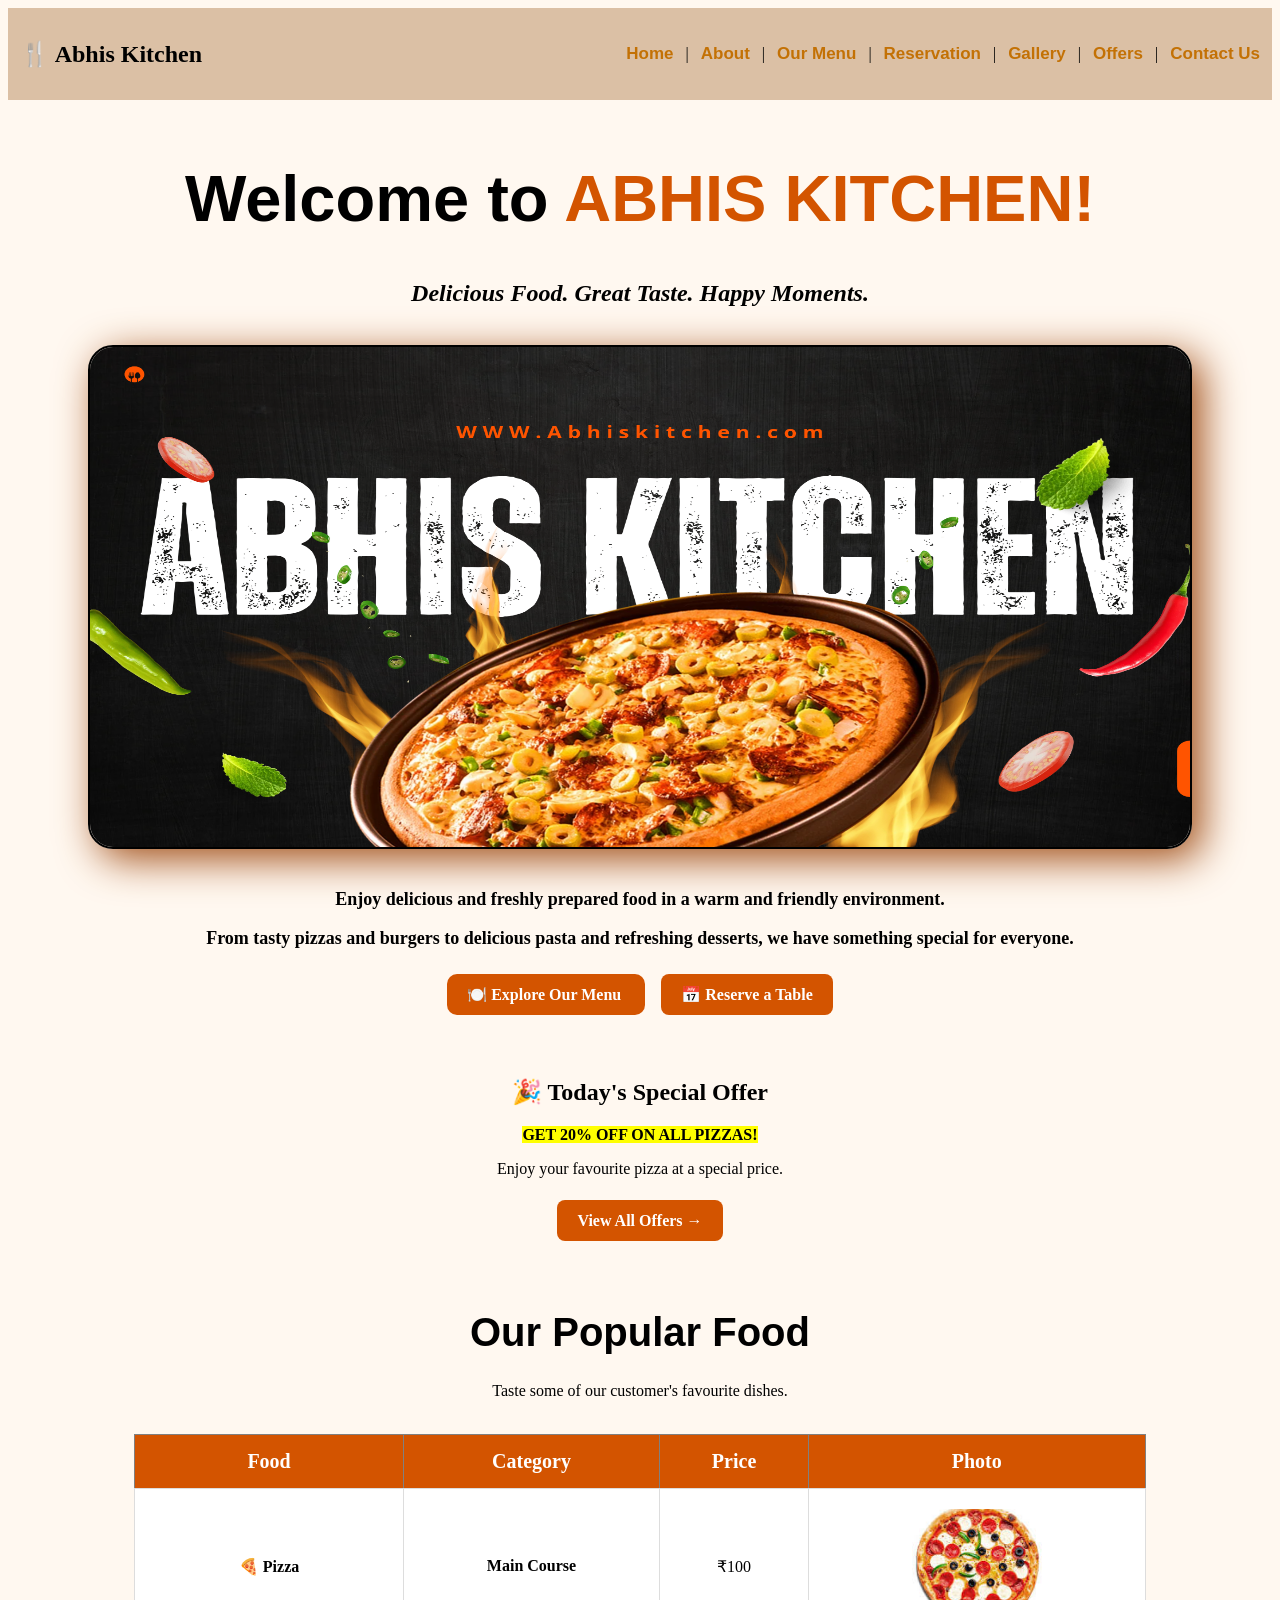
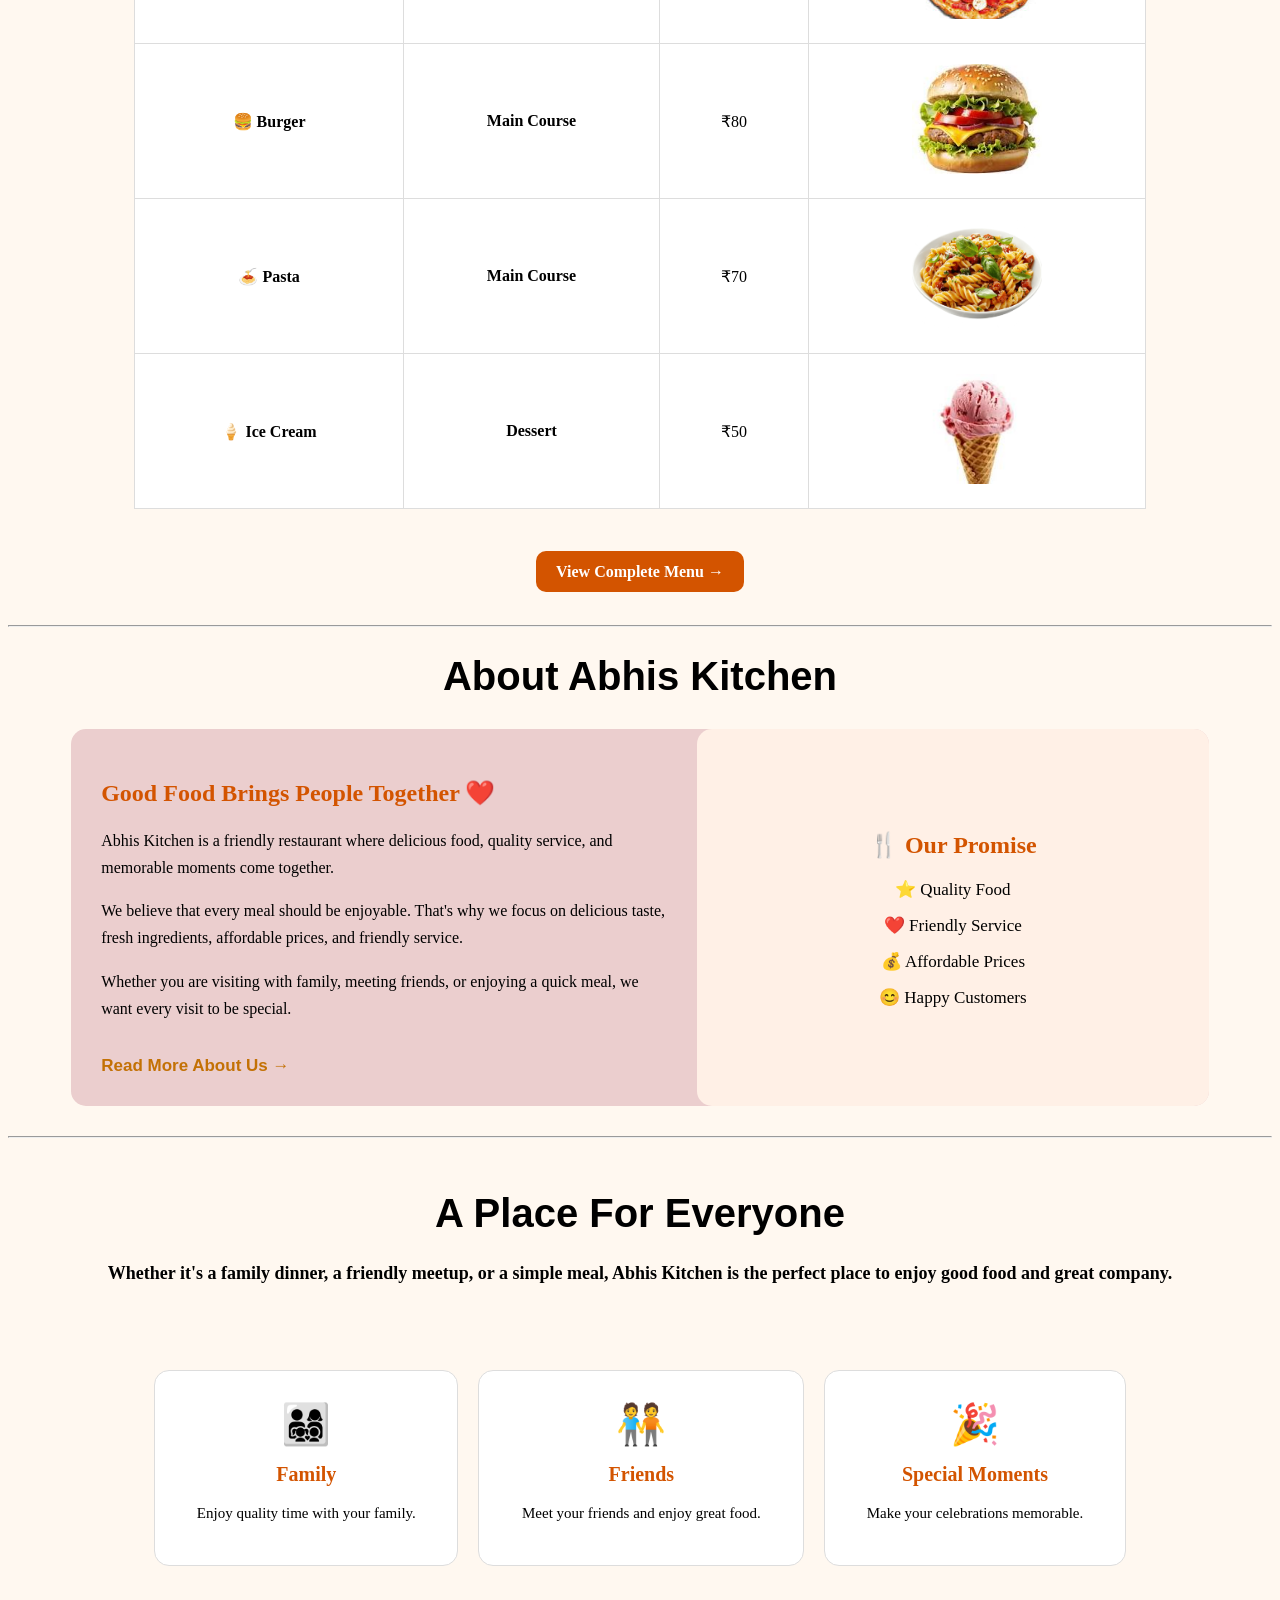
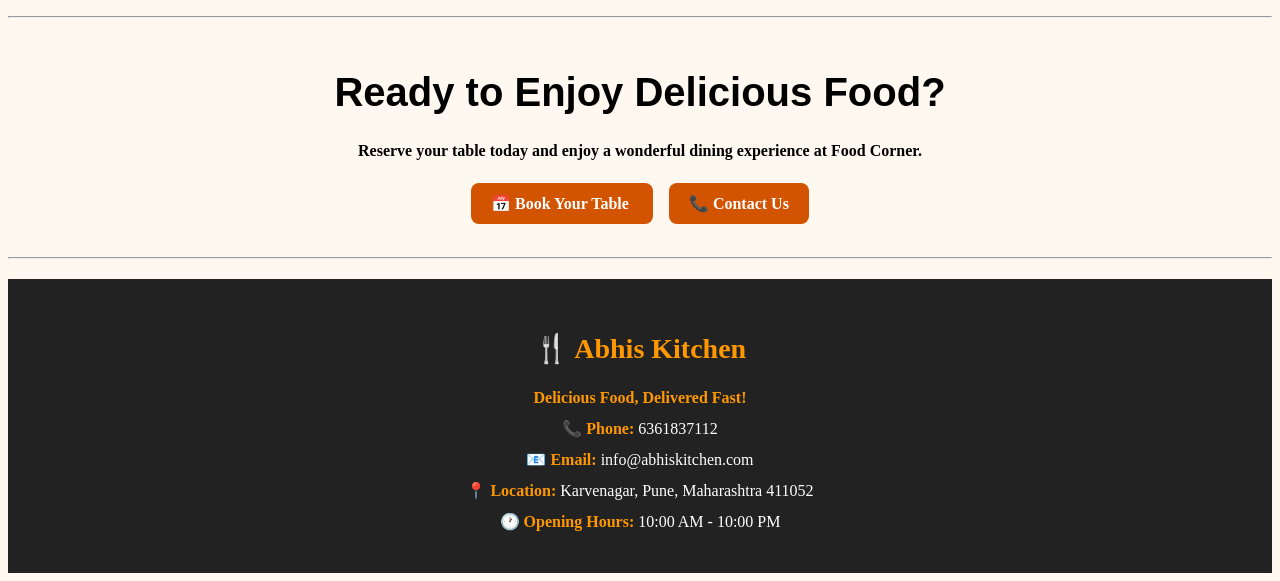
<file: index.html>
<!DOCTYPE html>
<html lang="en">

<head>
    <meta charset="UTF-8">
    <meta name="viewport" content="width=device-width, initial-scale=1.0">
    <title>Abhis Kitchen - Home</title>
    <link rel="stylesheet" href="style.css">
</head>

<body bgcolor="#fff8f0">

    <center>
        <table width="100%" cellpadding="10" class="div1">
            <tr>
                <td>
                    <h2>
                        🍴 <font color="black">Abhis Kitchen</font>
                    </h2>
                </td>
                <td align="right">
                        <a href="index.html">Home</a>
                        &nbsp; | &nbsp;
                        <a href="About.html">About</a>
                        &nbsp; | &nbsp;
                        <a href="Menu.html">Our Menu</a>
                        &nbsp; | &nbsp;
                        <a href="Reservation.html">Reservation</a>
                        &nbsp; | &nbsp;
                        <a href="Gallery.html">Gallery</a>
                        &nbsp; | &nbsp;
                        <a href="Offers.html">Offers</a>
                        &nbsp; | &nbsp;
                        <a href="Contact.html">Contact Us</a>
                </td>
            </tr>
        </table>
    </center>
    

    <center>
        <br>
        <h1 class="wel">
            Welcome to
            <font color="#d35400">
                ABHIS KITCHEN!
            </font>
        </h1>
        <h2>
            <i>
                Delicious Food. Great Taste. Happy Moments.
            </i>
        </h2>

        <br>
        <img src="Banner.png" alt="Abhis Kitchen Restaurant" class="banner">
        <br><br>

        <p style="font-weight: bold; font-size: large;">
            Enjoy delicious and freshly prepared food
            in a warm and friendly environment.
        </p>

        <p style="font-weight: bold; font-size: large;">
            From tasty pizzas and burgers to delicious pasta
            and refreshing desserts, we have something
            special for everyone.
        </p>
        <br>

        <a href="Menu.html" class="menu-btn">
            <b>
                🍽️ Explore Our Menu
            </b>
        </a>
        &nbsp;&nbsp;&nbsp;

        <a href="Reservation.html" class="reserve-btn">
            <b>
                📅 Reserve a Table
            </b>
        </a>

        <br><br>
    </center>

    <br>
    <br>

    <center>
        <h2>
            🎉 Today's Special Offer
        </h2>

        <p>
            <mark>
                <b>
                    GET 20% OFF ON ALL PIZZAS!
                </b>
            </mark>
        </p>

        <p>
            Enjoy your favourite pizza at a special price.
        </p>
        <br>

        <a href="Offers.html" class="offer-btn">
            <b>
                View All Offers →
            </b>
        </a>
    </center>

    <br>
    <br>
    <br>

    <center>
        <h1>
            Our Popular Food
        </h1>

        <p>
            Taste some of our customer's favourite dishes.
        </p>
        <br>

        <table border="1" cellpadding="15" cellspacing="0" width="70%" class="food-table">
            <tr>
                <th>
                    Food
                </th>
                <th>
                    Category
                </th>
                <th>
                    Price
                </th>
                <th>
                    Photo
                </th>
            </tr>

            <tr>
                <td>
                    🍕 <b>Pizza</b>
                </td>
                <td>
                    <b>Main Course</b>
                </td>
                <td>
                    ₹100
                </td>
                <td>
                    <img src="Pizaa1.jpg" alt="Pizza" width="130" height="100">
                </td>
            </tr>

            <tr>
                <td>
                    🍔 <b>Burger</b>
                </td>
                <td>
                    <b>Main Course</b>
                </td>
                <td>
                    ₹80
                </td>
                <td>
                    <img src="Burger.jpg" alt="Burger" width="130" height="100">
                </td>
            </tr>

            <tr>
                <td>
                    🍝 <b>Pasta</b>
                </td>
                <td>
                    <b>Main Course</b>
                </td>
                <td>
                    ₹70
                </td>
                <td>
                    <img src="Pasta.png" alt="Pasta" width="130" height="100">
                </td>
            </tr>

            <tr>
                <td>
                    🍦 <b>Ice Cream</b>
                </td>
                <td>
                    <b>Dessert</b>
                </td>
                <td>
                    ₹50
                </td>
                <td>
                    <img src="Ice Creme.jpg" alt="Ice Cream" width="130" height="100">
                </td>
            </tr>
        </table>

        <br>
        <br>
        <br>

        <a href="Menu.html" class="menu-btn">
            <b>
                View Complete Menu →
            </b>
        </a>
    </center>

    <br>
    <br>
    <hr>

    <center>
        <h1>
            About Abhis Kitchen
        </h1>
        <table class="about-table">
            <tr>
                <td class="about-content">
                    <h2>
                        Good Food Brings People Together ❤️
                    </h2>
                    <p>
                        Abhis Kitchen is a friendly restaurant
                        where delicious food, quality service,
                        and memorable moments come together.
                    </p>
                    <p>
                        We believe that every meal should be
                        enjoyable. That's why we focus on
                        delicious taste, fresh ingredients,
                        affordable prices, and friendly service.
                    </p>
                    <p>
                        Whether you are visiting with family,
                        meeting friends, or enjoying a quick meal,
                        we want every visit to be special.
                    </p>
                    <br>
                    <a href="About.html">
                        <b>
                            Read More About Us →
                        </b>
                    </a>
                </td>
                <td class="promise-content">
                    <h2>
                        🍴 Our Promise
                    </h2>
                    <p>
                        ⭐ Quality Food
                    </p>
                    <p>
                        ❤️ Friendly Service
                    </p>
                    <p>
                        💰 Affordable Prices
                    </p>
                    <p>
                        😊 Happy Customers
                    </p>
                </td>
            </tr>
        </table>
    </center>
    <hr>
    <br>

    <center>
        <h1 style="font-size: 40px;">
            A Place For Everyone
        </h1>
        <p style="font-size: large; font-weight: bold;">
            Whether it's a family dinner, a friendly meetup,
            or a simple meal, Abhis Kitchen is the perfect
            place to enjoy good food and great company.
        </p>
        <br>

        <table class="place-table">
            <tr>
                <td class="place-card" align="center">
                    <h2>
                        👨‍👩‍👧‍👦
                    </h2>
                    <b>
                        Family
                    </b>
                    <p>
                        Enjoy quality time with your family.
                    </p>
                </td>
                <td class="place-card" align="center">
                    <h2>
                        🧑‍🤝‍🧑
                    </h2>
                    <b>
                        Friends
                    </b>
                    <p>
                        Meet your friends and enjoy great food.
                    </p>
                </td>
                <td class="place-card" align="center">
                    <h2>
                        🎉
                    </h2>
                    <b>
                        Special Moments
                    </b>
                    <p>
                        Make your celebrations memorable.
                    </p>
                </td>
            </tr>
        </table>
    </center>
    <hr>

    <center>
        <br>
        <h1 style="font-size: 40px;">
            Ready to Enjoy Delicious Food?
        </h1>
        <p style="font-weight: bold;">
            Reserve your table today and enjoy
            a wonderful dining experience at Food Corner.
        </p>
        <br>
        <a href="Reservation.html" class="reserve-btn">
            <b>
                📅 Book Your Table
            </b>
        </a>
        &nbsp;&nbsp;&nbsp;
        <a href="Contact.html" class="con-btn">
            <b>
                📞 Contact Us
            </b>
        </a>
        <br><br><br>
    </center>

    <hr>
    <div class="footer">
        <center>
            <h2>
                🍴 Abhis Kitchen
            </h2>
            <p>
                <b>
                    Delicious Food, Delivered Fast!
                </b>
            </p>
            <p>
                📞 <b>Phone:</b> 6361837112
            </p>
            <p>
                📧 <b>Email:</b> info@abhiskitchen.com
            </p>
            <p>
                📍 <b>Location:</b>
                Karvenagar, Pune, Maharashtra 411052
            </p>
            <p>
                🕐 <b>Opening Hours:</b>
                10:00 AM - 10:00 PM
            </p>
        </center>
    </div>
</body>

</html>
</file>
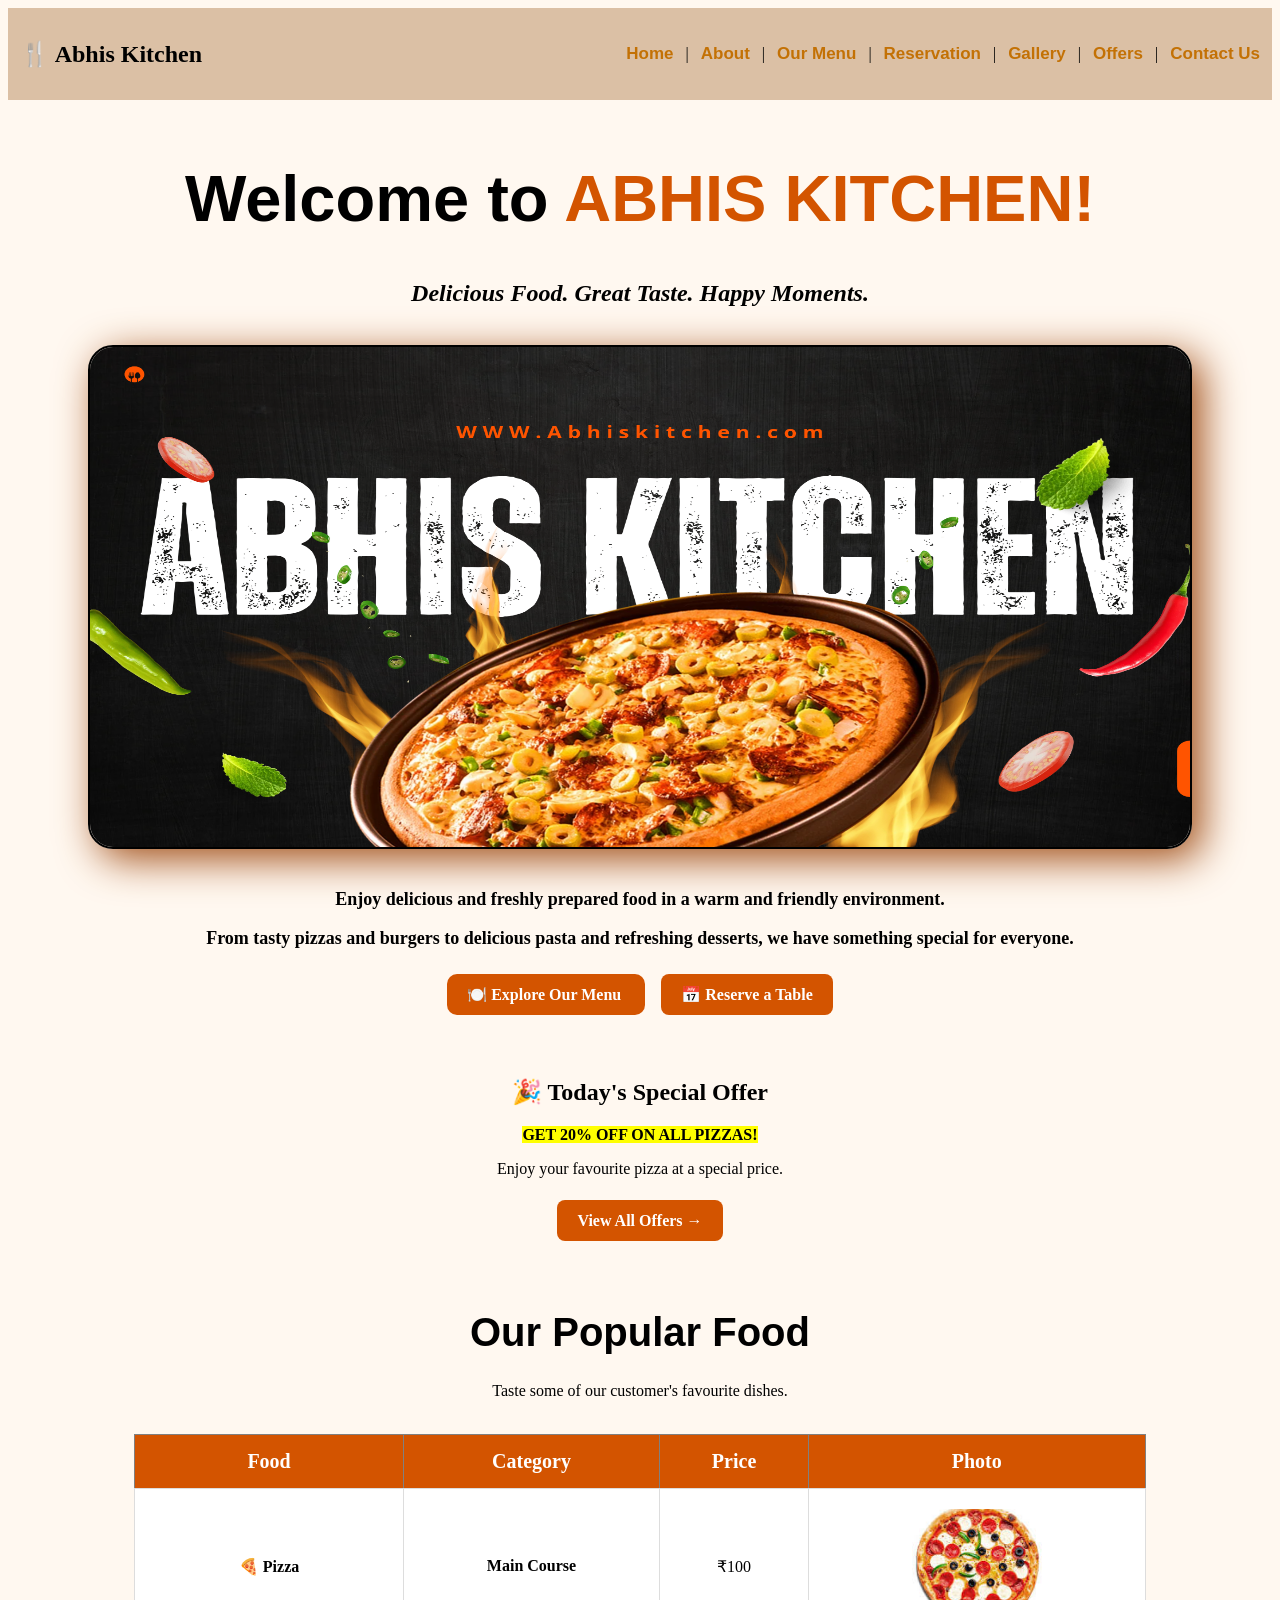
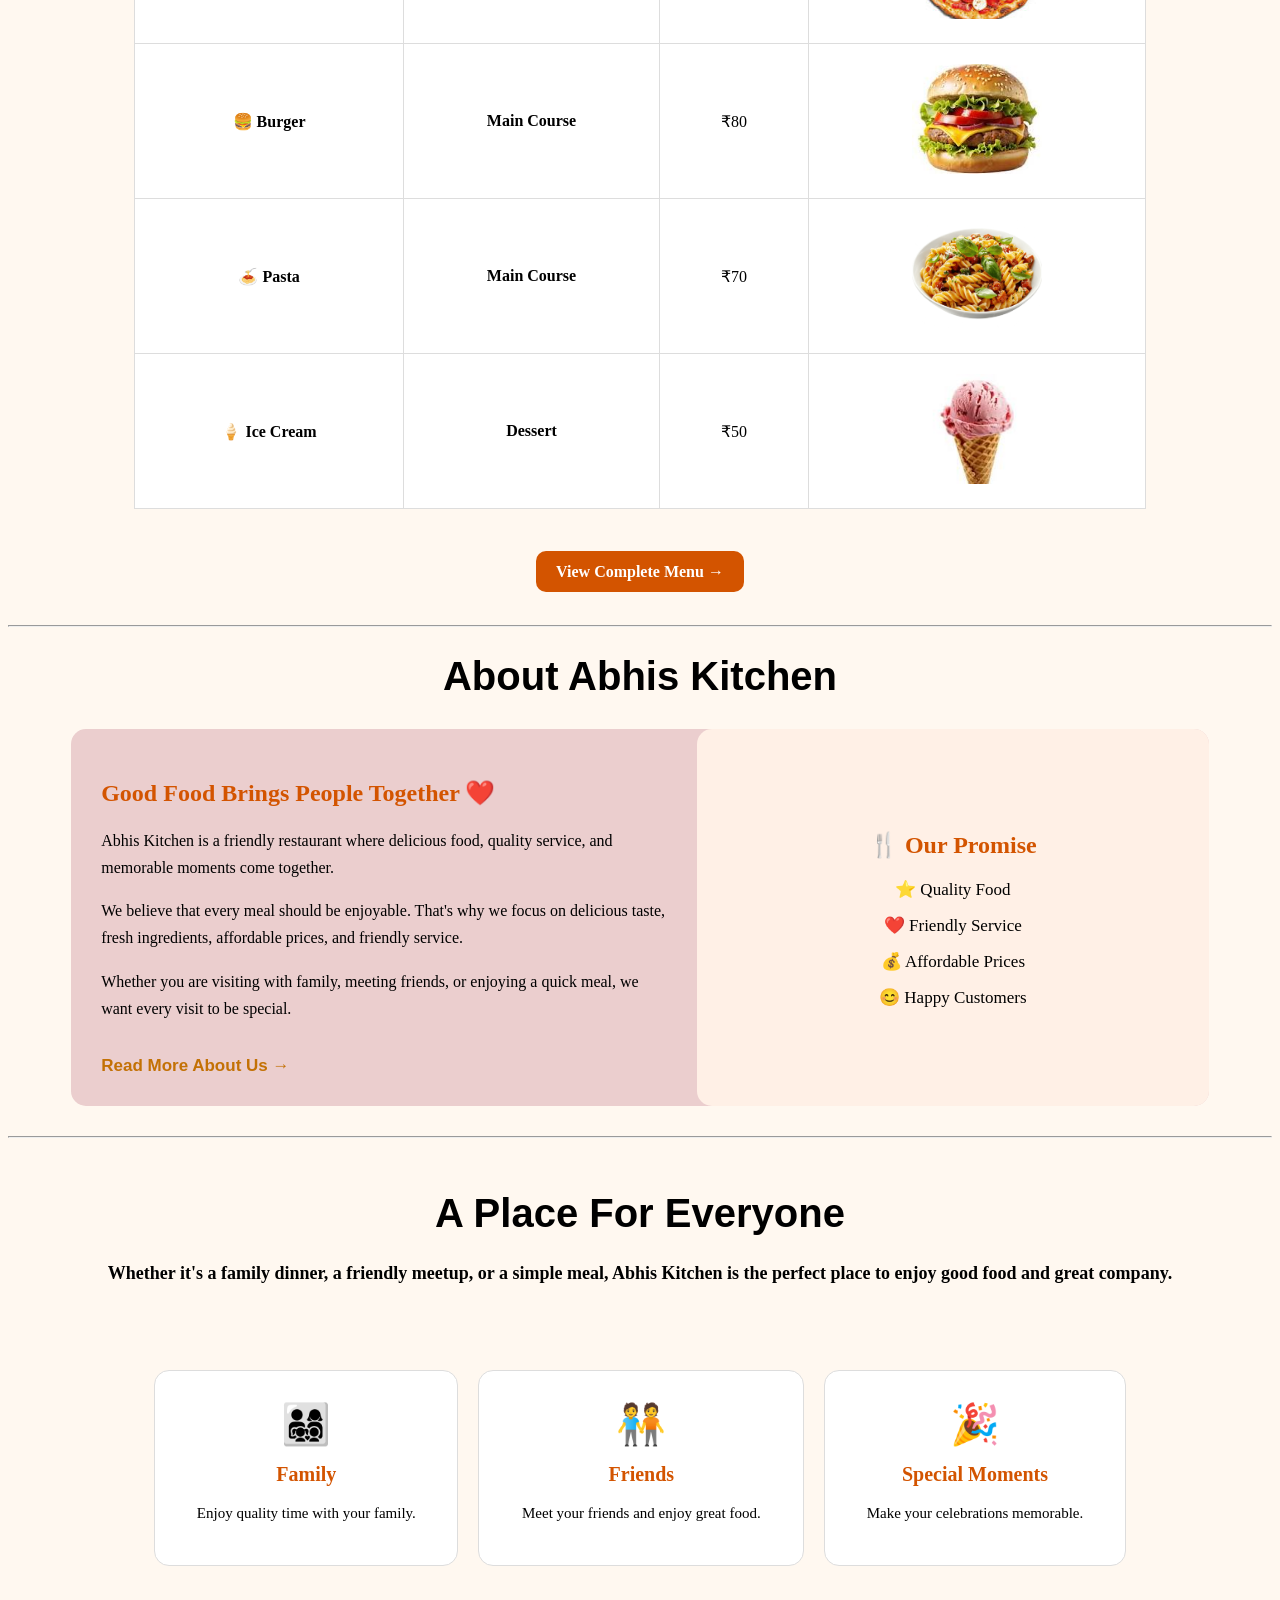
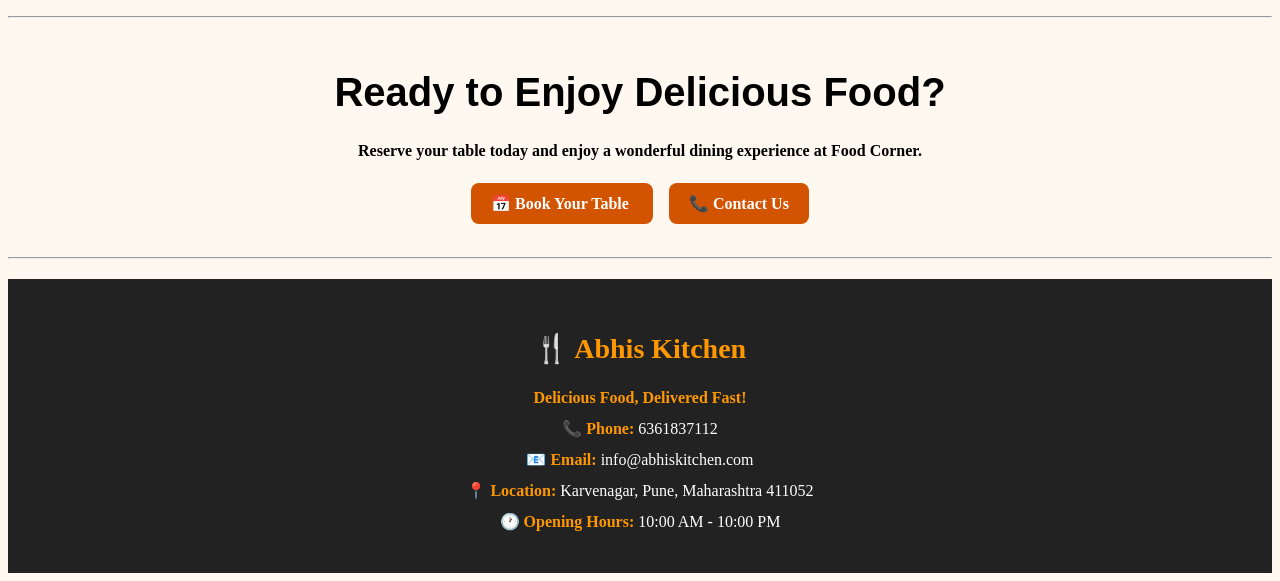
<file: Abhiskitchen.html>
<!DOCTYPE html>
<html lang="en">

<head>
    <meta charset="UTF-8">
    <meta name="viewport" content="width=device-width, initial-scale=1.0">
    <title>Abhis Kitchen - Home</title>
    <link rel="stylesheet" href="style.css">
</head>

<body bgcolor="#fff8f0">

    <center>
        <table width="100%" cellpadding="10" class="div1">
            <tr>
                <td>
                    <h2>
                        🍴 <font color="black">Abhis Kitchen</font>
                    </h2>
                </td>
                <td align="right">
                        <a href="Abhiskitchen.html">Home</a>
                        &nbsp; | &nbsp;
                        <a href="About.html">About</a>
                        &nbsp; | &nbsp;
                        <a href="Menu.html">Our Menu</a>
                        &nbsp; | &nbsp;
                        <a href="Reservation.html">Reservation</a>
                        &nbsp; | &nbsp;
                        <a href="Gallery.html">Gallery</a>
                        &nbsp; | &nbsp;
                        <a href="Offers.html">Offers</a>
                        &nbsp; | &nbsp;
                        <a href="Contact.html">Contact Us</a>
                </td>
            </tr>
        </table>
    </center>
    

    <center>
        <br>
        <h1 class="wel">
            Welcome to
            <font color="#d35400">
                ABHIS KITCHEN!
            </font>
        </h1>
        <h2>
            <i>
                Delicious Food. Great Taste. Happy Moments.
            </i>
        </h2>

        <br>
        <img src="Banner.png" alt="Abhis Kitchen Restaurant" class="banner">
        <br><br>

        <p style="font-weight: bold; font-size: large;">
            Enjoy delicious and freshly prepared food
            in a warm and friendly environment.
        </p>

        <p style="font-weight: bold; font-size: large;">
            From tasty pizzas and burgers to delicious pasta
            and refreshing desserts, we have something
            special for everyone.
        </p>
        <br>

        <a href="Menu.html" class="menu-btn">
            <b>
                🍽️ Explore Our Menu
            </b>
        </a>
        &nbsp;&nbsp;&nbsp;

        <a href="Reservation.html" class="reserve-btn">
            <b>
                📅 Reserve a Table
            </b>
        </a>

        <br><br>
    </center>

    <br>
    <br>

    <center>
        <h2>
            🎉 Today's Special Offer
        </h2>

        <p>
            <mark>
                <b>
                    GET 20% OFF ON ALL PIZZAS!
                </b>
            </mark>
        </p>

        <p>
            Enjoy your favourite pizza at a special price.
        </p>
        <br>

        <a href="Offers.html" class="offer-btn">
            <b>
                View All Offers →
            </b>
        </a>
    </center>

    <br>
    <br>
    <br>

    <center>
        <h1>
            Our Popular Food
        </h1>

        <p>
            Taste some of our customer's favourite dishes.
        </p>
        <br>

        <table border="1" cellpadding="15" cellspacing="0" width="70%" class="food-table">
            <tr>
                <th>
                    Food
                </th>
                <th>
                    Category
                </th>
                <th>
                    Price
                </th>
                <th>
                    Photo
                </th>
            </tr>

            <tr>
                <td>
                    🍕 <b>Pizza</b>
                </td>
                <td>
                    <b>Main Course</b>
                </td>
                <td>
                    ₹100
                </td>
                <td>
                    <img src="Pizaa1.jpg" alt="Pizza" width="130" height="100">
                </td>
            </tr>

            <tr>
                <td>
                    🍔 <b>Burger</b>
                </td>
                <td>
                    <b>Main Course</b>
                </td>
                <td>
                    ₹80
                </td>
                <td>
                    <img src="Burger.jpg" alt="Burger" width="130" height="100">
                </td>
            </tr>

            <tr>
                <td>
                    🍝 <b>Pasta</b>
                </td>
                <td>
                    <b>Main Course</b>
                </td>
                <td>
                    ₹70
                </td>
                <td>
                    <img src="Pasta.png" alt="Pasta" width="130" height="100">
                </td>
            </tr>

            <tr>
                <td>
                    🍦 <b>Ice Cream</b>
                </td>
                <td>
                    <b>Dessert</b>
                </td>
                <td>
                    ₹50
                </td>
                <td>
                    <img src="Ice Creme.jpg" alt="Ice Cream" width="130" height="100">
                </td>
            </tr>
        </table>

        <br>
        <br>
        <br>

        <a href="Menu.html" class="menu-btn">
            <b>
                View Complete Menu →
            </b>
        </a>
    </center>

    <br>
    <br>
    <hr>

    <center>
        <h1>
            About Abhis Kitchen
        </h1>
        <table class="about-table">
            <tr>
                <td class="about-content">
                    <h2>
                        Good Food Brings People Together ❤️
                    </h2>
                    <p>
                        Abhis Kitchen is a friendly restaurant
                        where delicious food, quality service,
                        and memorable moments come together.
                    </p>
                    <p>
                        We believe that every meal should be
                        enjoyable. That's why we focus on
                        delicious taste, fresh ingredients,
                        affordable prices, and friendly service.
                    </p>
                    <p>
                        Whether you are visiting with family,
                        meeting friends, or enjoying a quick meal,
                        we want every visit to be special.
                    </p>
                    <br>
                    <a href="About.html">
                        <b>
                            Read More About Us →
                        </b>
                    </a>
                </td>
                <td class="promise-content">
                    <h2>
                        🍴 Our Promise
                    </h2>
                    <p>
                        ⭐ Quality Food
                    </p>
                    <p>
                        ❤️ Friendly Service
                    </p>
                    <p>
                        💰 Affordable Prices
                    </p>
                    <p>
                        😊 Happy Customers
                    </p>
                </td>
            </tr>
        </table>
    </center>
    <hr>
    <br>

    <center>
        <h1 style="font-size: 40px;">
            A Place For Everyone
        </h1>
        <p style="font-size: large; font-weight: bold;">
            Whether it's a family dinner, a friendly meetup,
            or a simple meal, Abhis Kitchen is the perfect
            place to enjoy good food and great company.
        </p>
        <br>

        <table class="place-table">
            <tr>
                <td class="place-card" align="center">
                    <h2>
                        👨‍👩‍👧‍👦
                    </h2>
                    <b>
                        Family
                    </b>
                    <p>
                        Enjoy quality time with your family.
                    </p>
                </td>
                <td class="place-card" align="center">
                    <h2>
                        🧑‍🤝‍🧑
                    </h2>
                    <b>
                        Friends
                    </b>
                    <p>
                        Meet your friends and enjoy great food.
                    </p>
                </td>
                <td class="place-card" align="center">
                    <h2>
                        🎉
                    </h2>
                    <b>
                        Special Moments
                    </b>
                    <p>
                        Make your celebrations memorable.
                    </p>
                </td>
            </tr>
        </table>
    </center>
    <hr>

    <center>
        <br>
        <h1 style="font-size: 40px;">
            Ready to Enjoy Delicious Food?
        </h1>
        <p style="font-weight: bold;">
            Reserve your table today and enjoy
            a wonderful dining experience at Food Corner.
        </p>
        <br>
        <a href="Reservation.html" class="reserve-btn">
            <b>
                📅 Book Your Table
            </b>
        </a>
        &nbsp;&nbsp;&nbsp;
        <a href="Contact.html" class="con-btn">
            <b>
                📞 Contact Us
            </b>
        </a>
        <br><br><br>
    </center>

    <hr>
    <div class="footer">
        <center>
            <h2>
                🍴 Abhis Kitchen
            </h2>
            <p>
                <b>
                    Delicious Food, Delivered Fast!
                </b>
            </p>
            <p>
                📞 <b>Phone:</b> 6361837112
            </p>
            <p>
                📧 <b>Email:</b> info@abhiskitchen.com
            </p>
            <p>
                📍 <b>Location:</b>
                Karvenagar, Pune, Maharashtra 411052
            </p>
            <p>
                🕐 <b>Opening Hours:</b>
                10:00 AM - 10:00 PM
            </p>
        </center>
    </div>
</body>

</html>
</file>
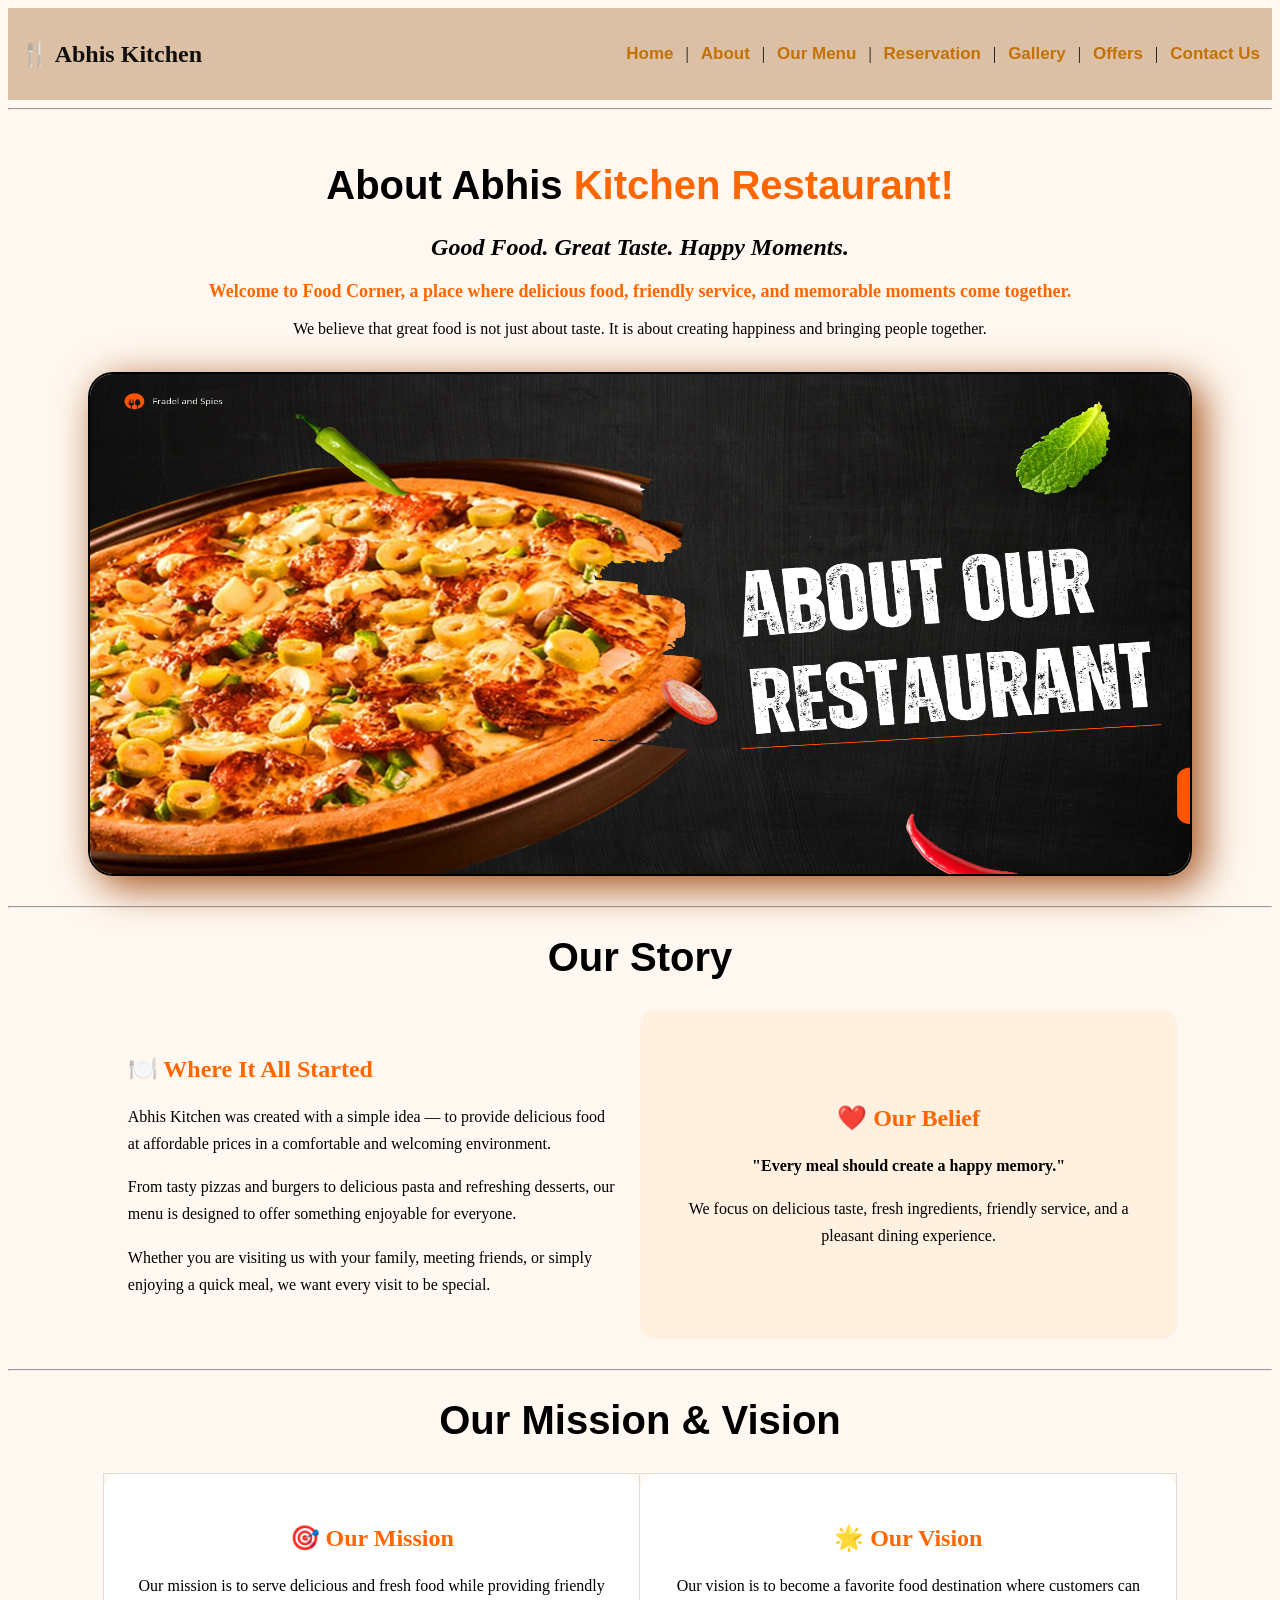
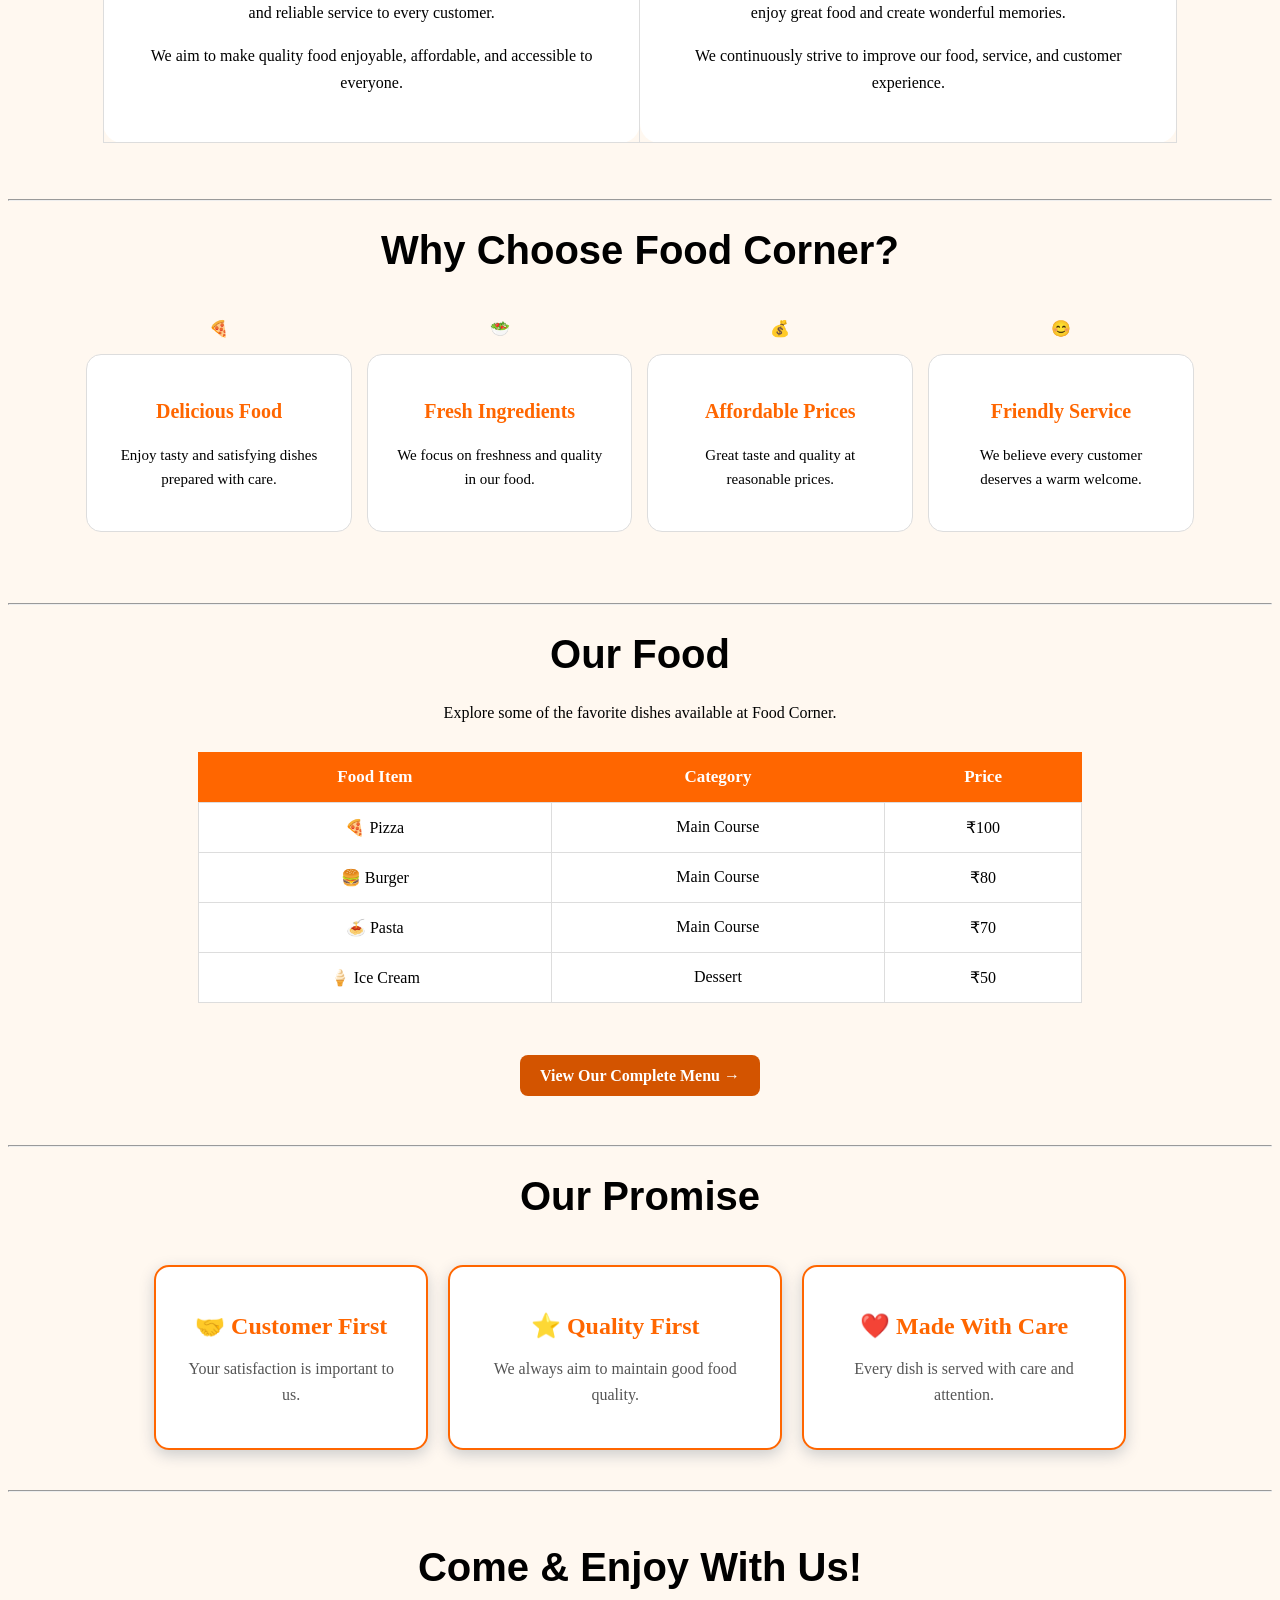
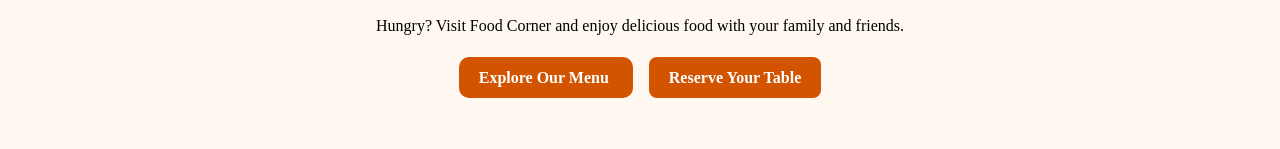
<file: About.html>
<!DOCTYPE html>
<html lang="en">

<head>
    <meta charset="UTF-8">
    <meta name="viewport" content="width=device-width, initial-scale=1.0">

    <title>About Us - Abhis Kitchen</title>
    <link rel="stylesheet" href="style.css">

</head>

<body bgcolor="#fff8f0">
    <center>
        <table width="100%" cellpadding="10" class="div1">
            <tr>
                <td>
                    <h2 style="color: #100f0e; ">🍴 Abhis Kitchen</h2>
                </td>
                <td align="right">

                    <a href="index.html">Home</a>
                    &nbsp; | &nbsp;

                    <a href="About.html">About</a>
                    &nbsp; | &nbsp;

                    <a href="Menu.html">Our Menu</a>
                    &nbsp; | &nbsp;

                    <a href="Reservation.html">Reservation</a>
                    &nbsp; | &nbsp;

                    <a href="Gallery.html">Gallery</a>
                    &nbsp; | &nbsp;

                    <a href="Offers.html">Offers</a>
                    &nbsp; | &nbsp;

                    <a href="Contact.html">Contact Us</a>
                </td>
            </tr>
        </table>
    </center>
    <hr>

    <center>
        <br>
        <h1>About Abhis <b style="color: #ff6600;">Kitchen Restaurant!</b></h1>
        <h2>
            <i>Good Food. Great Taste. Happy Moments.</i>
        </h2>
        <p style="font-size: 18px; font-weight: bold; color: #ff6600;">
            Welcome to <b>Food Corner</b>, a place where delicious food,
            friendly service, and memorable moments come together.
        </p>
        <p>
            We believe that great food is not just about taste.
            It is about creating happiness and bringing people together.
        </p>
        <br>
        <img src="logo.png" alt="Abhis Kitchen Resturent" class="banner">

    </center>
    <br>
    <hr>

    <center>

        <h1>Our Story</h1>
        <table class="story-table">
             <tr>
                <td class="story-content">
                    <h2>🍽️ Where It All Started</h2>
                    <p>
                        Abhis Kitchen was created with a simple idea —
                        to provide delicious food at affordable prices
                        in a comfortable and welcoming environment.
                    </p>

                    <p>
                        From tasty pizzas and burgers to delicious pasta
                        and refreshing desserts, our menu is designed
                        to offer something enjoyable for everyone.
                    </p>

                    <p>
                        Whether you are visiting us with your family,
                        meeting friends, or simply enjoying a quick meal,
                        we want every visit to be special.
                    </p>
               </td>
                <td width="50%" align="center" class="belief-content">

                    <h2>❤️ Our Belief</h2>
                    <p>
                        <b>
                            "Every meal should create a happy memory."
                        </b>
                    </p>
                    <p>
                        We focus on delicious taste, fresh ingredients,
                        friendly service, and a pleasant dining experience.
                    </p>
                </td>
            </tr>
        </table>
    </center>
    <hr>
    <center>
        <h1>Our Mission & Vision</h1>
        <table class="mission-table">
            <tr>
                <td class="mission">
                    <h2>🎯 Our Mission</h2>
                    <p>
                        Our mission is to serve delicious and fresh food
                        while providing friendly and reliable service
                        to every customer.
                    </p>
                    <p>
                        We aim to make quality food enjoyable,
                        affordable, and accessible to everyone.
                    </p>
                </td>
                <td class="vision">
                    <h2>🌟 Our Vision</h2>
                    <p>
                        Our vision is to become a favorite food destination
                        where customers can enjoy great food and create
                        wonderful memories.
                    </p>
                    <p>
                        We continuously strive to improve our food,
                        service, and customer experience.
                    </p>
                </td>
            </tr>
        </table>
    </center>
    <br>
    <hr>

    <center>
        <h1>Why Choose Food Corner?</h1>
        <table class="why-table">
            <tr>
                <th>🍕</th>
                <th>🥗</th>
                <th>💰</th>
                <th>😊</th>
            </tr>
            <tr>
                <td class="why-card" align="center">
                    <h3>Delicious Food</h3>
                    <p>
                        Enjoy tasty and satisfying dishes
                        prepared with care.
                    </p>
                </td>
                <td class="why-card" align="center">
                    <h3>Fresh Ingredients</h3>
                    <p>
                        We focus on freshness and quality
                        in our food.
                    </p>
                </td>
                <td class="why-card" align="center">
                    <h3>Affordable Prices</h3>
                    <p>
                        Great taste and quality at
                        reasonable prices.
                    </p>
                </td>
                <td class="why-card" align="center">
                    <h3>Friendly Service</h3>
                    <p>
                        We believe every customer
                        deserves a warm welcome.
                    </p>
                </td>
            </tr>
        </table>
    </center>
    <br>
    <hr>

    <center>
        <h1>Our Food</h1>
        <p>
            Explore some of the favorite dishes available
            at Food Corner.
        </p>
        <table class="our-food-table">
            <tr>
                <th>Food Item</th>
                <th>Category</th>
                <th>Price</th>
            </tr>
            <tr>
                <td>🍕 Pizza</td>
                <td>Main Course</td>
                <td>₹100</td>
            </tr>
            <tr>
                <td>🍔 Burger</td>
                <td>Main Course</td>
                <td>₹80</td>
            </tr>
            <tr>
                <td>🍝 Pasta</td>
                <td>Main Course</td>
                <td>₹70</td>
            </tr>
            <tr>
                <td>🍦 Ice Cream</td>
                <td>Dessert</td>
                <td>₹50</td>
            </tr>
        </table>
        <br>
        <p>
            <a href="Menu.html" class="reserve-btn">
                <b>View Our Complete Menu →</b>
            </a>
        </p>
    </table>
    </center>
    <br>
    <br>
    <hr>

    <center>
        <h1>Our Promise</h1>
        <table class="promise-table">
            <tr>
                <td align="center">
                    <h2>🤝 Customer First</h2>
                    <p>
                        Your satisfaction is important to us.
                    </p>
                </td>
                <td align="center">
                    <h2>⭐ Quality First</h2>
                    <p>
                        We always aim to maintain good food quality.
                    </p>
                </td>
                <td align="center">
                    <h2>❤️ Made With Care</h2>
                    <p>
                        Every dish is served with care and attention.
                    </p>
                </td>
            </tr>
        </table>
    </center>
    <hr>

    <center>
        <br>
        <h1>Come & Enjoy With Us!</h1>
        <p>
            Hungry? Visit Food Corner and enjoy delicious food
            with your family and friends.
        </p>
        <br>
        <a href="Menu.html" class="menu-btn">
            <b>Explore Our Menu</b>
        </a>
        &nbsp;&nbsp;&nbsp;
        <a href="Reservation.html" class="reserve-btn">
            <b>Reserve Your Table</b>
        </a>
        <br><br>

    </center>
    <br>
    <br>

</body>
</html>
</file>
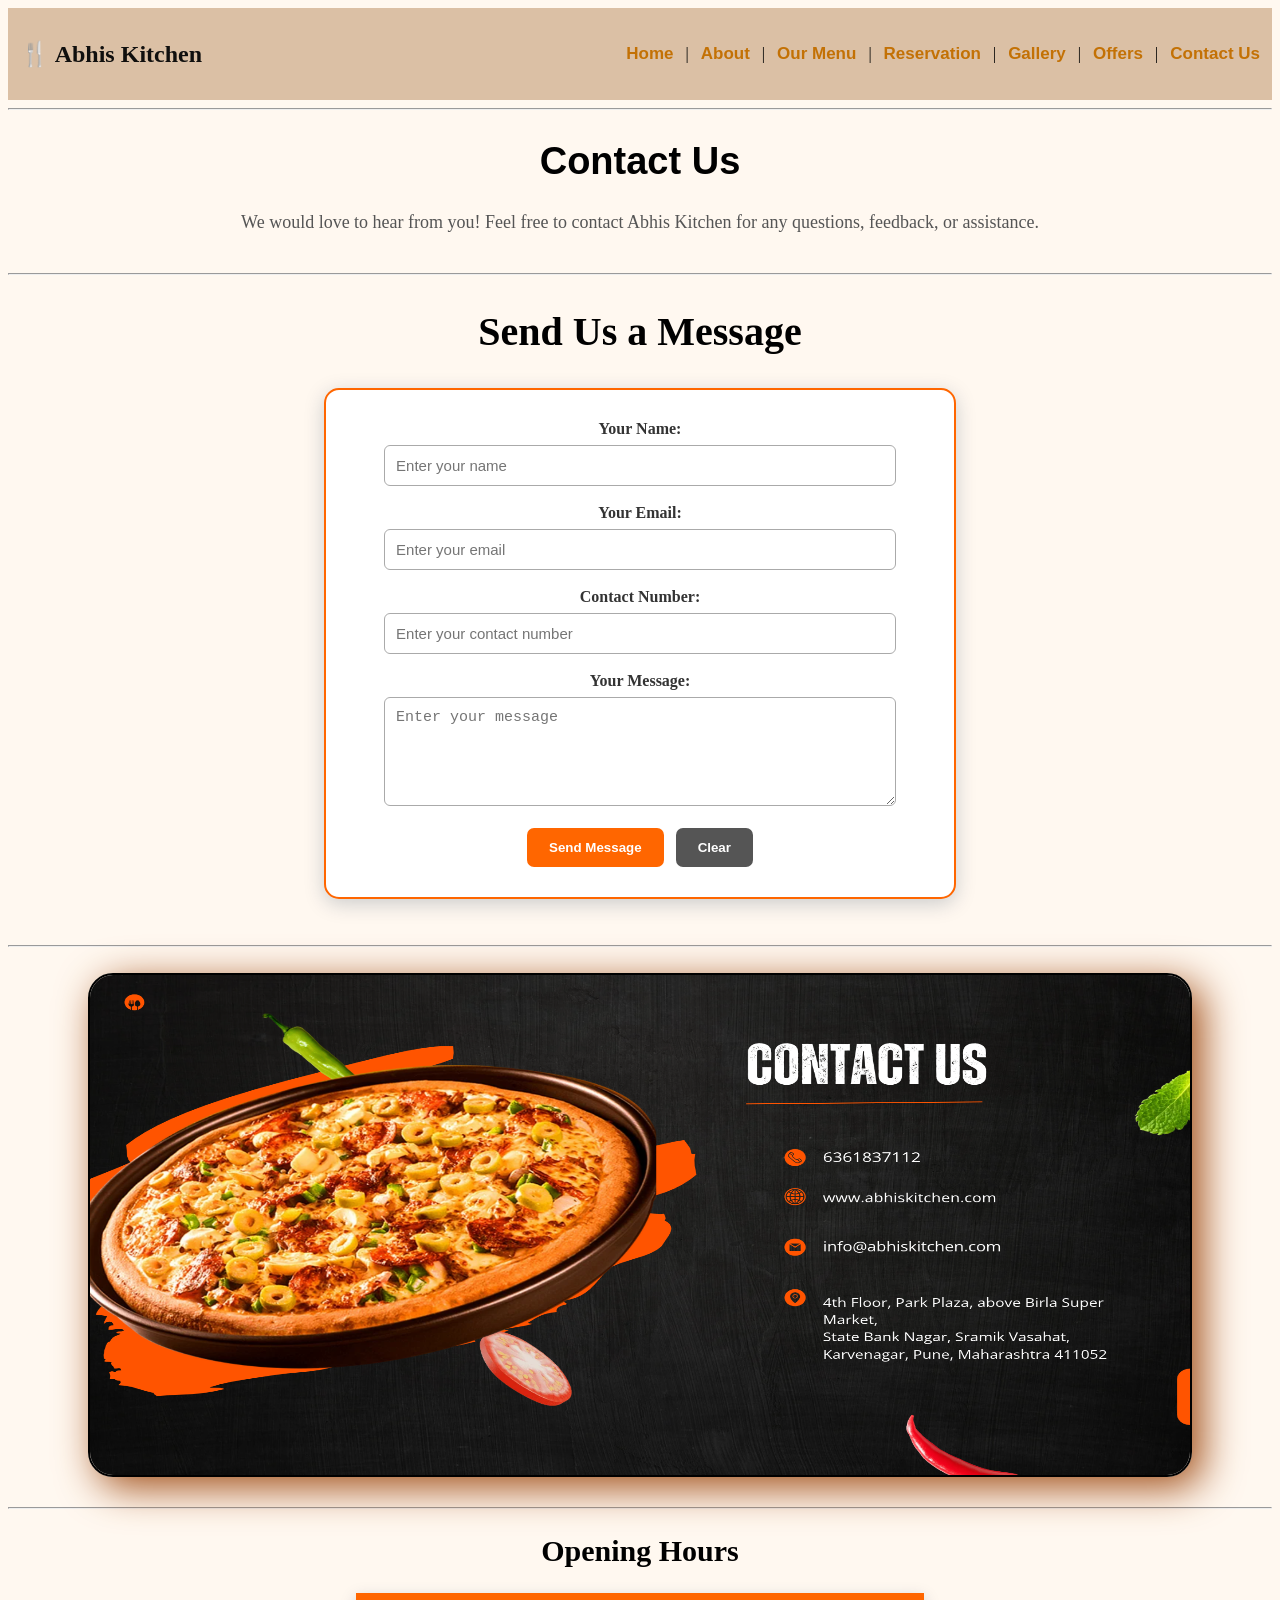
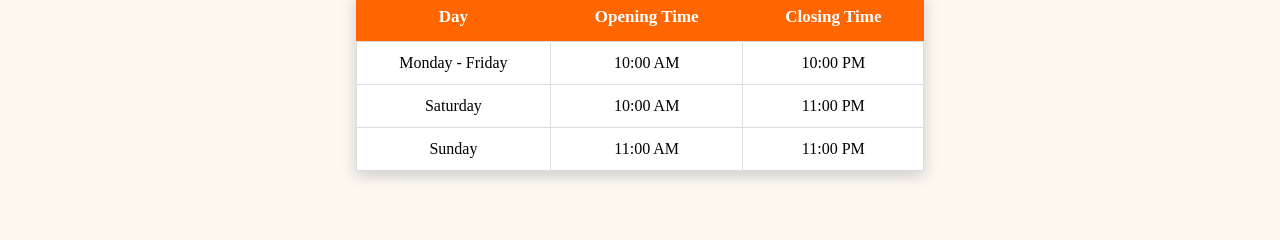
<file: Contact.html>
<!DOCTYPE html>
<html lang="en">

<head>
    <meta charset="UTF-8">
    <meta name="viewport" content="width=device-width, initial-scale=1.0">
    <title>Contact Us - Abhis Kitchen</title>
    <link rel="stylesheet" href="style.css">

</head>

<body>
    <center>
        <table width="100%" cellpadding="10" class="div1">
            <tr>
                <td>
                    <h2 style="color: #100f0e; ">🍴 Abhis Kitchen</h2>
                </td>
                <td align="right">

                    <a href="index.html">Home</a>
                    &nbsp; | &nbsp;

                    <a href="About.html">About</a>
                    &nbsp; | &nbsp;

                    <a href="Menu.html">Our Menu</a>
                    &nbsp; | &nbsp;

                    <a href="Reservation.html">Reservation</a>
                    &nbsp; | &nbsp;

                    <a href="Gallery.html">Gallery</a>
                    &nbsp; | &nbsp;

                    <a href="Offers.html">Offers</a>
                    &nbsp; | &nbsp;

                    <a href="Contact.html">Contact Us</a>
                </td>
            </tr>
        </table>
    </center>
    <hr>

    <center>
        <h1 class="contact-title">Contact Us</h1>
        <p class="contact-intro">
            We would love to hear from you!
            Feel free to contact Abhis Kitchen for any questions,
            feedback, or assistance.
        </p>
        <br>
        <hr>

        <h2 style="font-size: 40px;">Send Us a Message</h2>
        <form class="contact-form">
            <label for="name">Your Name:</label>
            <br>
            <input type="text" id="name" name="name" placeholder="Enter your name" required>
            <br><br>

            <label for="email">Your Email:</label>
            <br>
            <input type="email" id="email" name="email" placeholder="Enter your email" required>

            <br><br>

            <label for="phone">Contact Number:</label>
            <br>
            <input type="tel" id="phone" name="phone" placeholder="Enter your contact number">

            <br><br>

            <label for="message">Your Message:</label>
            <br>
            <textarea id="message" name="message" rows="5" cols="30" placeholder="Enter your message"></textarea>

            <br><br>

            <input type="submit" value="Send Message">
            <input type="reset" value="Clear">
        </form>

        <br>
        <hr>
        <br>

        <img src="Contact2.png" alt="Abhis Kitchen Restaurant" class="banner">

        <br>
        <br>
        <hr>

        <h2 style="font-size: 30px;">Opening Hours</h2>
        <table class="hours-table">
            <tr>
                <th>Day</th>
                <th>Opening Time</th>
                <th>Closing Time</th>
            </tr>
            <tr>
                <td>Monday - Friday</td>
                <td>10:00 AM</td>
                <td>10:00 PM</td>
            </tr>
            <tr>
                <td>Saturday</td>
                <td>10:00 AM</td>
                <td>11:00 PM</td>
            </tr>
            <tr>
                <td>Sunday</td>
                <td>11:00 AM</td>
                <td>11:00 PM</td>
            </tr>
        </table>
    </center>
    <br>
    <br>

</body>

</html>
</file>
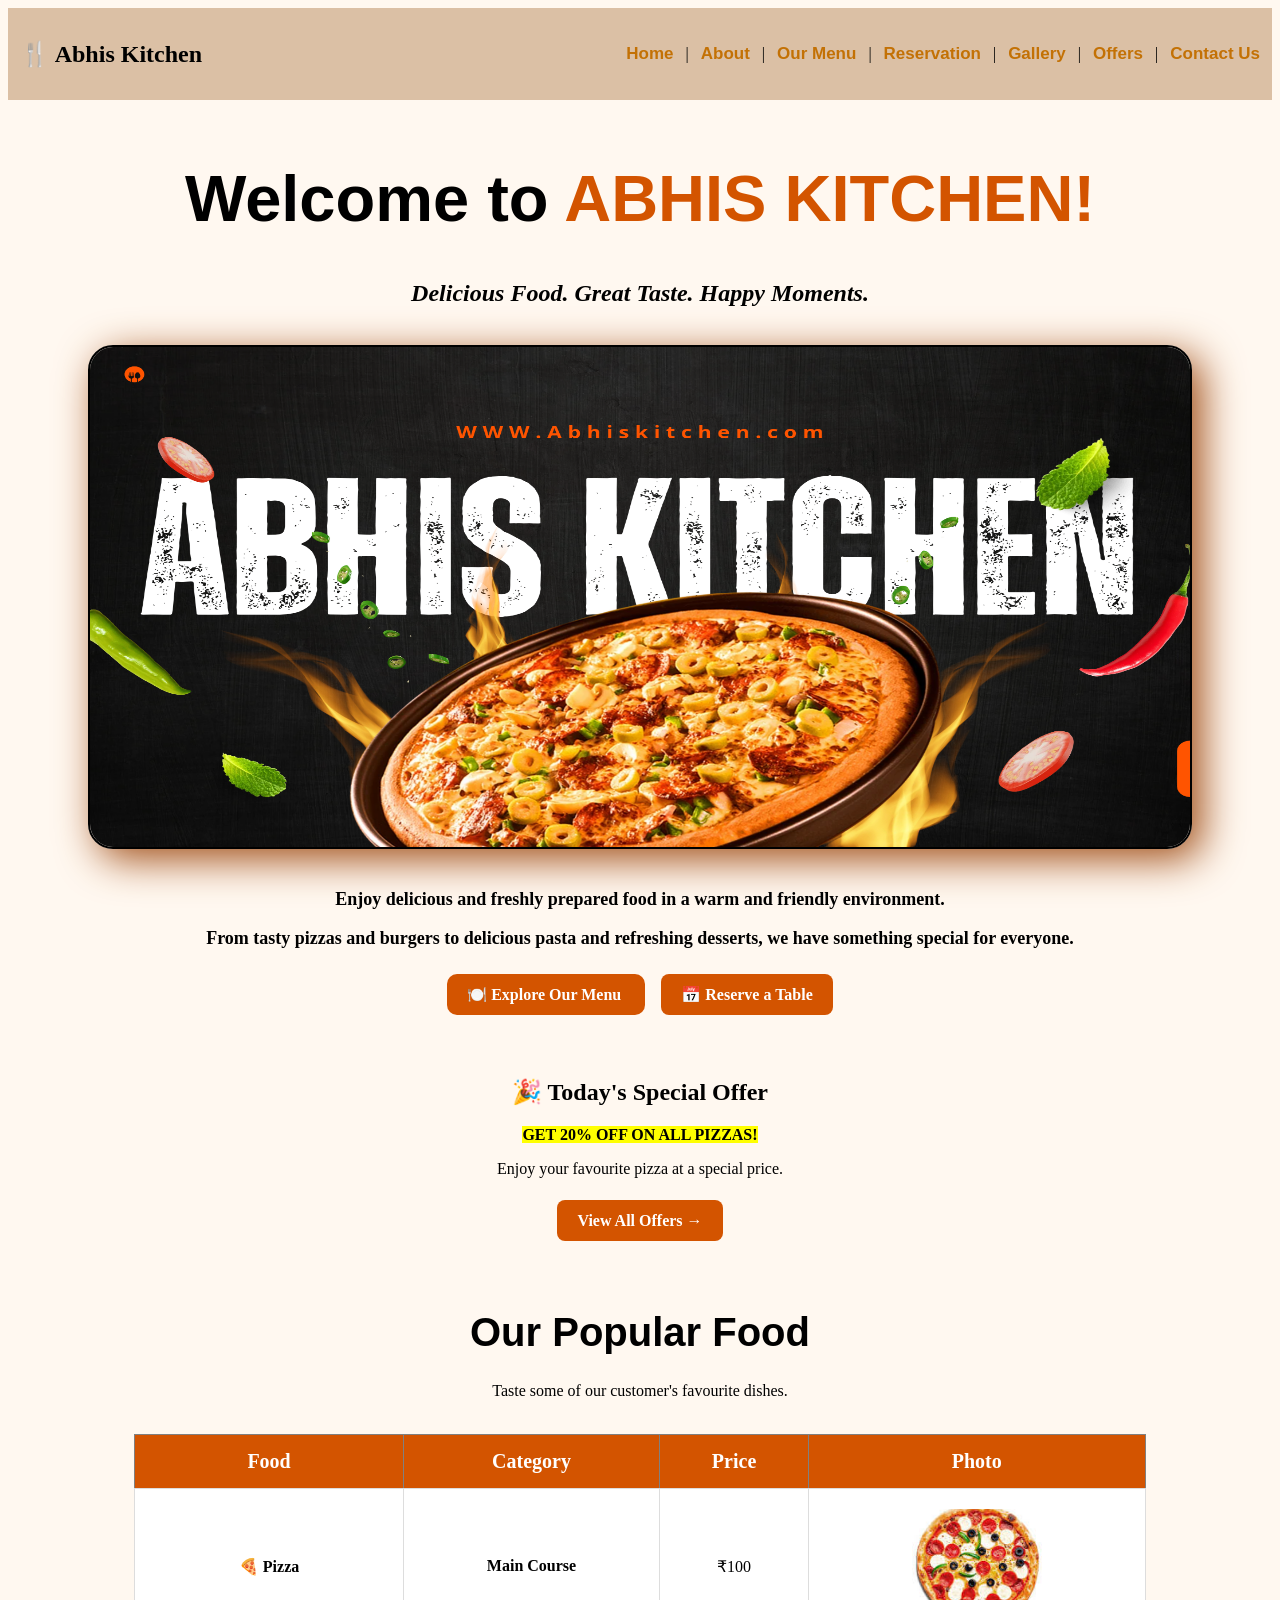
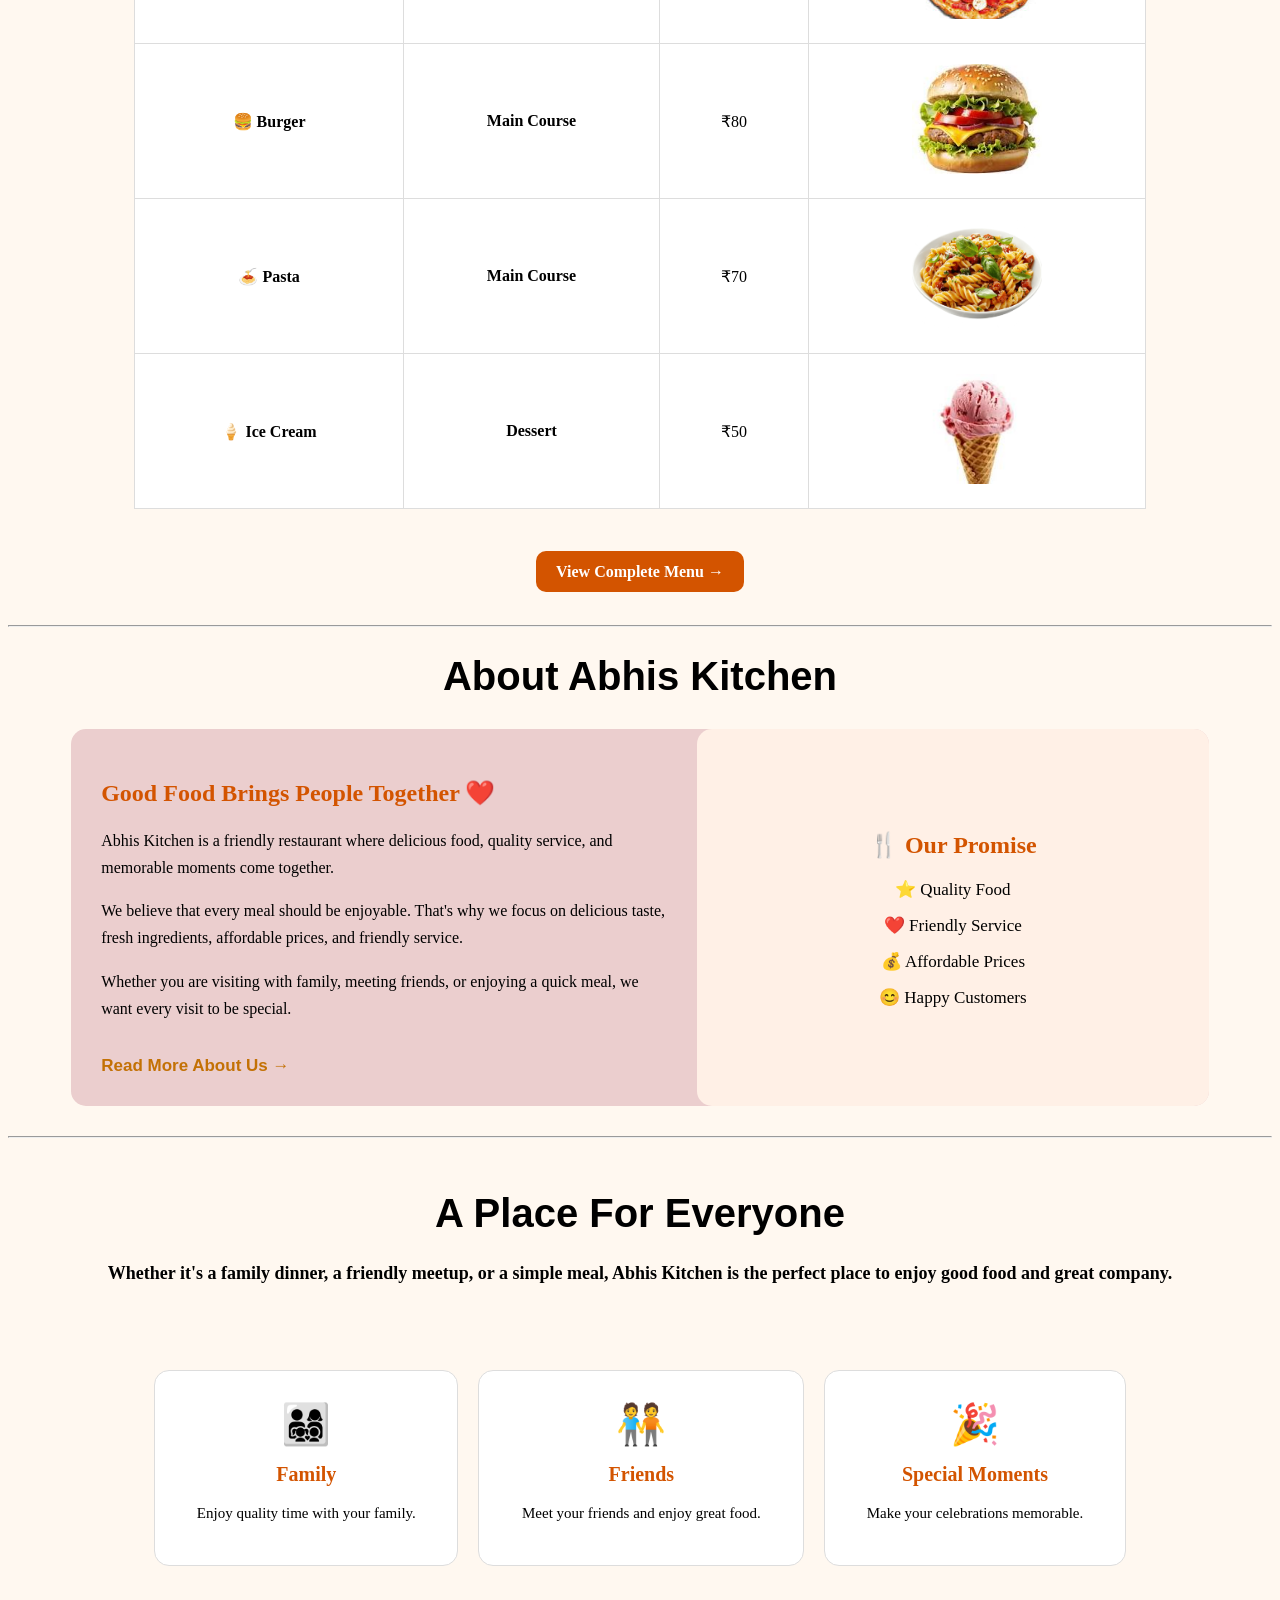
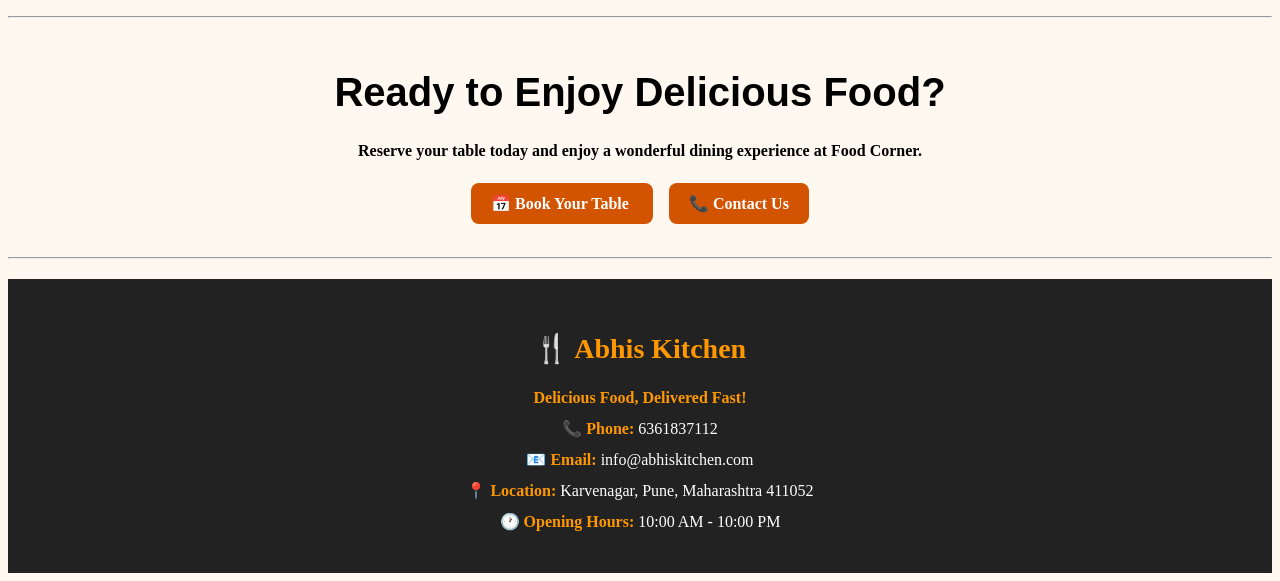
<file: FoodCorner.html>
<!DOCTYPE html>
<html lang="en">

<head>
    <meta charset="UTF-8">
    <meta name="viewport" content="width=device-width, initial-scale=1.0">
    <title>Abhis Kitchen - Home</title>
    <link rel="stylesheet" href="style.css">
</head>

<body bgcolor="#fff8f0">

    <center>
        <table width="100%" cellpadding="10" class="div1">
            <tr>
                <td>
                    <h2>
                        🍴 <font color="black">Abhis Kitchen</font>
                    </h2>
                </td>
                <td align="right">
                        <a href="FoodCorner.html">Home</a>
                        &nbsp; | &nbsp;
                        <a href="About.html">About</a>
                        &nbsp; | &nbsp;
                        <a href="Menu.html">Our Menu</a>
                        &nbsp; | &nbsp;
                        <a href="Reservation.html">Reservation</a>
                        &nbsp; | &nbsp;
                        <a href="Gallery.html">Gallery</a>
                        &nbsp; | &nbsp;
                        <a href="Offers.html">Offers</a>
                        &nbsp; | &nbsp;
                        <a href="Contact.html">Contact Us</a>
                </td>
            </tr>
        </table>
    </center>
    

    <center>
        <br>
        <h1 class="wel">
            Welcome to
            <font color="#d35400">
                ABHIS KITCHEN!
            </font>
        </h1>
        <h2>
            <i>
                Delicious Food. Great Taste. Happy Moments.
            </i>
        </h2>

        <br>
        <img src="Banner.png" alt="Abhis Kitchen Restaurant" class="banner">
        <br><br>

        <p style="font-weight: bold; font-size: large;">
            Enjoy delicious and freshly prepared food
            in a warm and friendly environment.
        </p>

        <p style="font-weight: bold; font-size: large;">
            From tasty pizzas and burgers to delicious pasta
            and refreshing desserts, we have something
            special for everyone.
        </p>
        <br>

        <a href="Menu.html" class="menu-btn">
            <b>
                🍽️ Explore Our Menu
            </b>
        </a>
        &nbsp;&nbsp;&nbsp;

        <a href="Reservation.html" class="reserve-btn">
            <b>
                📅 Reserve a Table
            </b>
        </a>

        <br><br>
    </center>

    <br>
    <br>

    <center>
        <h2>
            🎉 Today's Special Offer
        </h2>

        <p>
            <mark>
                <b>
                    GET 20% OFF ON ALL PIZZAS!
                </b>
            </mark>
        </p>

        <p>
            Enjoy your favourite pizza at a special price.
        </p>
        <br>

        <a href="Offers.html" class="offer-btn">
            <b>
                View All Offers →
            </b>
        </a>
    </center>

    <br>
    <br>
    <br>

    <center>
        <h1>
            Our Popular Food
        </h1>

        <p>
            Taste some of our customer's favourite dishes.
        </p>
        <br>

        <table border="1" cellpadding="15" cellspacing="0" width="70%" class="food-table">
            <tr>
                <th>
                    Food
                </th>
                <th>
                    Category
                </th>
                <th>
                    Price
                </th>
                <th>
                    Photo
                </th>
            </tr>

            <tr>
                <td>
                    🍕 <b>Pizza</b>
                </td>
                <td>
                    <b>Main Course</b>
                </td>
                <td>
                    ₹100
                </td>
                <td>
                    <img src="Pizaa1.jpg" alt="Pizza" width="130" height="100">
                </td>
            </tr>

            <tr>
                <td>
                    🍔 <b>Burger</b>
                </td>
                <td>
                    <b>Main Course</b>
                </td>
                <td>
                    ₹80
                </td>
                <td>
                    <img src="Burger.jpg" alt="Burger" width="130" height="100">
                </td>
            </tr>

            <tr>
                <td>
                    🍝 <b>Pasta</b>
                </td>
                <td>
                    <b>Main Course</b>
                </td>
                <td>
                    ₹70
                </td>
                <td>
                    <img src="Pasta.png" alt="Pasta" width="130" height="100">
                </td>
            </tr>

            <tr>
                <td>
                    🍦 <b>Ice Cream</b>
                </td>
                <td>
                    <b>Dessert</b>
                </td>
                <td>
                    ₹50
                </td>
                <td>
                    <img src="Ice Creme.jpg" alt="Ice Cream" width="130" height="100">
                </td>
            </tr>
        </table>

        <br>
        <br>
        <br>

        <a href="Menu.html" class="menu-btn">
            <b>
                View Complete Menu →
            </b>
        </a>
    </center>

    <br>
    <br>
    <hr>

    <center>
        <h1>
            About Abhis Kitchen
        </h1>
        <table class="about-table">
            <tr>
                <td class="about-content">
                    <h2>
                        Good Food Brings People Together ❤️
                    </h2>
                    <p>
                        Abhis Kitchen is a friendly restaurant
                        where delicious food, quality service,
                        and memorable moments come together.
                    </p>
                    <p>
                        We believe that every meal should be
                        enjoyable. That's why we focus on
                        delicious taste, fresh ingredients,
                        affordable prices, and friendly service.
                    </p>
                    <p>
                        Whether you are visiting with family,
                        meeting friends, or enjoying a quick meal,
                        we want every visit to be special.
                    </p>
                    <br>
                    <a href="About.html">
                        <b>
                            Read More About Us →
                        </b>
                    </a>
                </td>
                <td class="promise-content">
                    <h2>
                        🍴 Our Promise
                    </h2>
                    <p>
                        ⭐ Quality Food
                    </p>
                    <p>
                        ❤️ Friendly Service
                    </p>
                    <p>
                        💰 Affordable Prices
                    </p>
                    <p>
                        😊 Happy Customers
                    </p>
                </td>
            </tr>
        </table>
    </center>
    <hr>
    <br>

    <center>
        <h1 style="font-size: 40px;">
            A Place For Everyone
        </h1>
        <p style="font-size: large; font-weight: bold;">
            Whether it's a family dinner, a friendly meetup,
            or a simple meal, Abhis Kitchen is the perfect
            place to enjoy good food and great company.
        </p>
        <br>

        <table class="place-table">
            <tr>
                <td class="place-card" align="center">
                    <h2>
                        👨‍👩‍👧‍👦
                    </h2>
                    <b>
                        Family
                    </b>
                    <p>
                        Enjoy quality time with your family.
                    </p>
                </td>
                <td class="place-card" align="center">
                    <h2>
                        🧑‍🤝‍🧑
                    </h2>
                    <b>
                        Friends
                    </b>
                    <p>
                        Meet your friends and enjoy great food.
                    </p>
                </td>
                <td class="place-card" align="center">
                    <h2>
                        🎉
                    </h2>
                    <b>
                        Special Moments
                    </b>
                    <p>
                        Make your celebrations memorable.
                    </p>
                </td>
            </tr>
        </table>
    </center>
    <hr>

    <center>
        <br>
        <h1 style="font-size: 40px;">
            Ready to Enjoy Delicious Food?
        </h1>
        <p style="font-weight: bold;">
            Reserve your table today and enjoy
            a wonderful dining experience at Food Corner.
        </p>
        <br>
        <a href="Reservation.html" class="reserve-btn">
            <b>
                📅 Book Your Table
            </b>
        </a>
        &nbsp;&nbsp;&nbsp;
        <a href="Contact.html" class="con-btn">
            <b>
                📞 Contact Us
            </b>
        </a>
        <br><br><br>
    </center>

    <hr>
    <div class="footer">
        <center>
            <h2>
                🍴 Abhis Kitchen
            </h2>
            <p>
                <b>
                    Delicious Food, Delivered Fast!
                </b>
            </p>
            <p>
                📞 <b>Phone:</b> 6361837112
            </p>
            <p>
                📧 <b>Email:</b> info@abhiskitchen.com
            </p>
            <p>
                📍 <b>Location:</b>
                Karvenagar, Pune, Maharashtra 411052
            </p>
            <p>
                🕐 <b>Opening Hours:</b>
                10:00 AM - 10:00 PM
            </p>
        </center>
    </div>
</body>

</html>
</file>
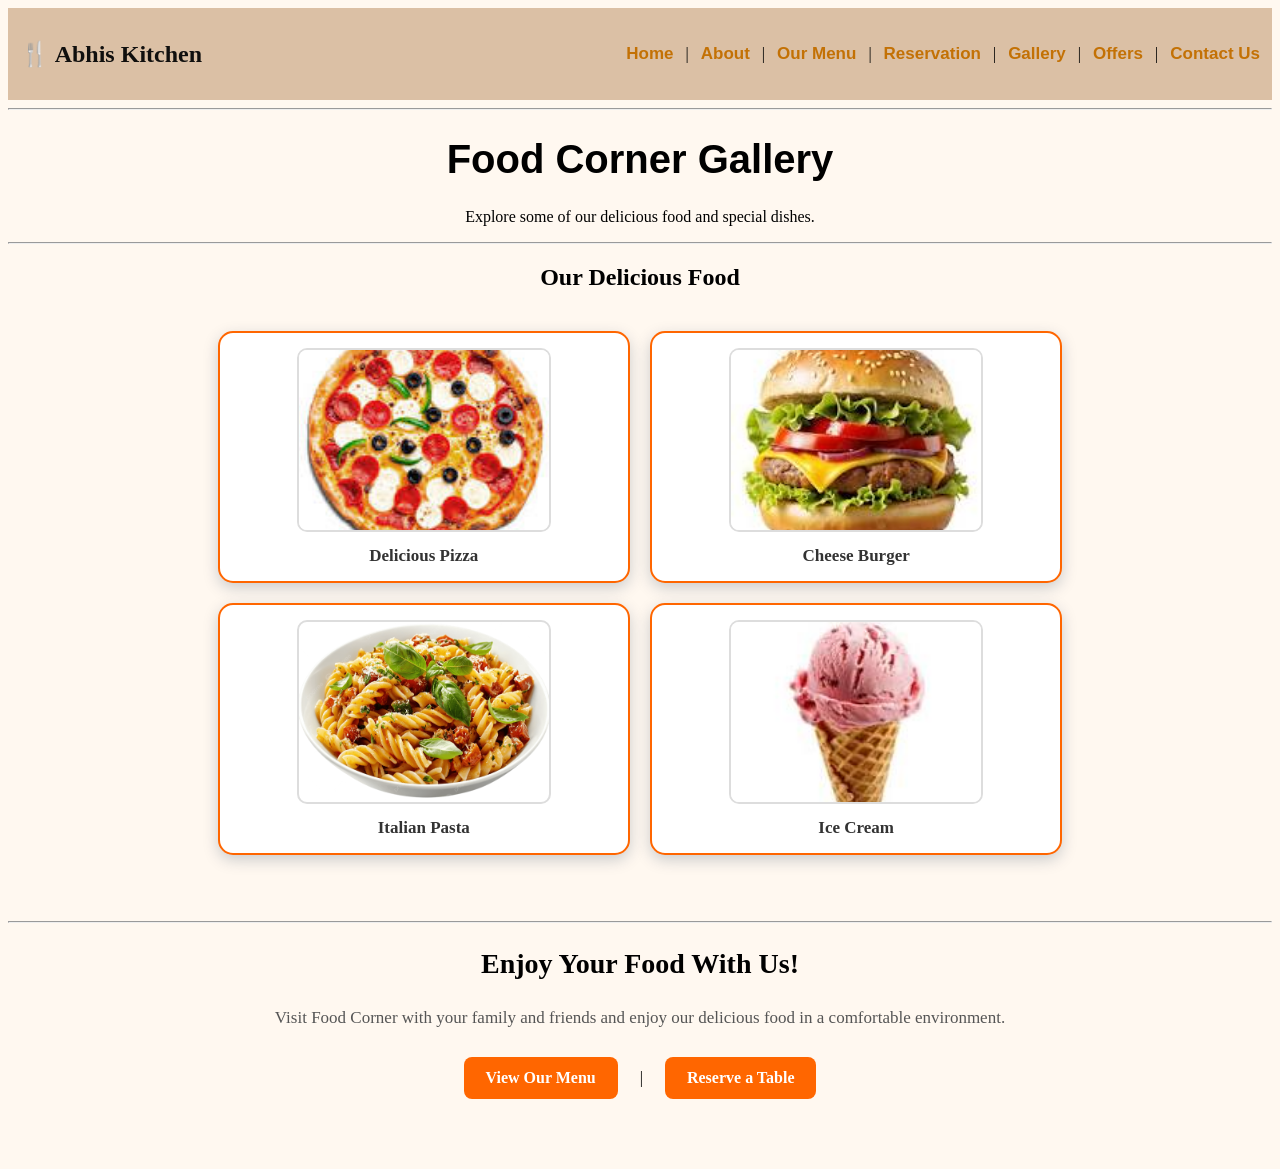
<file: Gallery.html>
<!DOCTYPE html>
<html lang="en">

<head>
    <meta charset="UTF-8">
    <meta name="viewport" content="width=device-width, initial-scale=1.0">
    <title>Gallery - Abhis Kitchen</title>
    <link rel="stylesheet" href="style.css">

</head>

<body>
    <center>
        <table width="100%" cellpadding="10" class="div1">
            <tr>
                <td>
                    <h2 style="color: #100f0e; ">🍴 Abhis Kitchen</h2>
                </td>
                <td align="right">

                    <a href="index.html">Home</a>
                    &nbsp; | &nbsp;

                    <a href="About.html">About</a>
                    &nbsp; | &nbsp;

                    <a href="Menu.html">Our Menu</a>
                    &nbsp; | &nbsp;

                    <a href="Reservation.html">Reservation</a>
                    &nbsp; | &nbsp;

                    <a href="Gallery.html">Gallery</a>
                    &nbsp; | &nbsp;

                    <a href="Offers.html">Offers</a>
                    &nbsp; | &nbsp;

                    <a href="Contact.html">Contact Us</a>
                </td>
            </tr>
        </table>
    </center>
    <hr>

    <center>
        <h1>Food Corner Gallery</h1>
        <p>
            Explore some of our delicious food and special dishes.
        </p>
        <hr>

        <h2>Our Delicious Food</h2>
        <table class="gallery-table">
            <tr>
                <td>
                    <img src="Pizaa1.jpg" alt="Pizza" width="250" height="180">
                    <br>
                    <b>Delicious Pizza</b>
                </td>
                <td>
                    <img src="Burger.jpg" alt="Burger" width="250" height="180">
                    <br>
                    <b>Cheese Burger</b>
                </td>
            </tr>
            <tr>
                <td>
                    <img src="Pasta.png" alt="Pasta" width="250" height="180">
                    <br>
                    <b>Italian Pasta</b>
                </td>
                <td>
                    <img src="Ice Creme.jpg" alt="Ice Creme" width="250" height="180">
                    <br>
                    <b>Ice Cream</b>
                </td>
            </tr>
        </table>
        <br>
        <hr>

        <h2 class="enjoy-title">Enjoy Your Food With Us!</h2>
        <p>
            Visit Food Corner with your family and friends
            and enjoy our delicious food in a comfortable environment.
        </p>
        <p>
            <a href="Menu.html" class="gallery-btn">View Our Menu</a>
            &nbsp;&nbsp;|&nbsp;&nbsp;
            <a href="Reservation.html" class="gallery-btn">Reserve a Table</a>
        </p>
    </center>

    <br>
    <br>
</body>
</html>
</file>
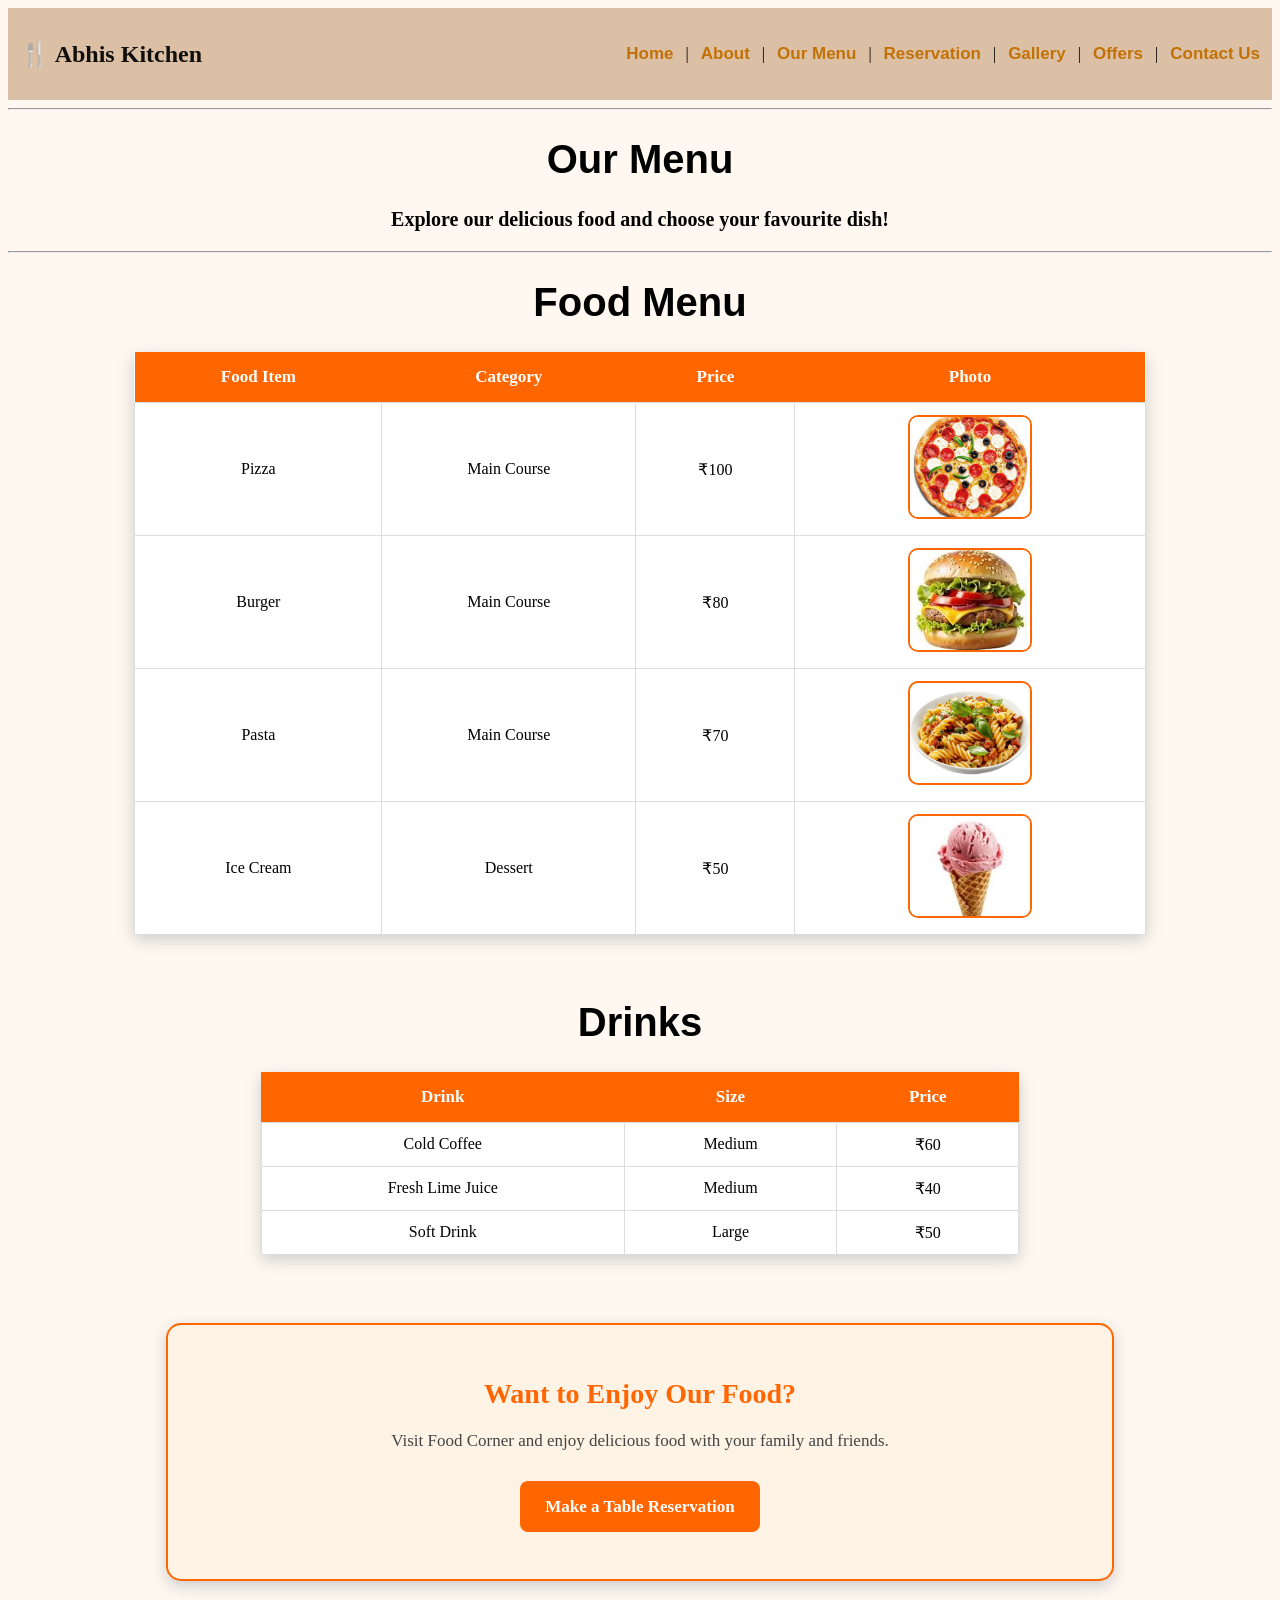
<file: Menu.html>
<!DOCTYPE html>
<html lang="en">

<head>
    <meta charset="UTF-8">
    <meta name="viewport" content="width=device-width, initial-scale=1.0">
    <title>Our Menu - Abhis Kitchen</title>
    <link rel="stylesheet" href="style.css">

</head>

<body>
    <center>
        <table width="100%" cellpadding="10" class="div1">
            <tr>
                <td>
                    <h2 style="color: #100f0e; ">🍴 Abhis Kitchen</h2>
                </td>
                <td align="right">

                    <a href="index.html">Home</a>
                    &nbsp; | &nbsp;

                    <a href="About.html">About</a>
                    &nbsp; | &nbsp;

                    <a href="Menu.html">Our Menu</a>
                    &nbsp; | &nbsp;

                    <a href="Reservation.html">Reservation</a>
                    &nbsp; | &nbsp;

                    <a href="Gallery.html">Gallery</a>
                    &nbsp; | &nbsp;

                    <a href="Offers.html">Offers</a>
                    &nbsp; | &nbsp;

                    <a href="Contact.html">Contact Us</a>
                </td>
            </tr>
        </table>
    </center>
    <hr>

    <center>
        <h1>Our Menu</h1>
        <p style="font-weight: bold; font-size: 20px;">
            Explore our delicious food and choose your favourite dish!
        </p>
        <hr>

        <h1>Food Menu</h1>
        <table class="food-menu">
            <tr>
                <th>Food Item</th>
                <th>Category</th>
                <th>Price</th>
                <th>Photo</th>
            </tr>
            <tr>
                <td>Pizza</td>
                <td>Main Course</td>
                <td>₹100</td>
                <td>
                    <img src="Pizaa1.jpg" alt="Pizza" width="120" height="100">
                </td>
            </tr>
            <tr>
                <td>Burger</td>
                <td>Main Course</td>
                <td>₹80</td>
                <td>
                    <img src="Burger.jpg" alt="Burger" width="120" height="100">
                </td>
            </tr>
            <tr>
                <td>Pasta</td>
                <td>Main Course</td>
                <td>₹70</td>
                <td>
                    <img src="Pasta.png" alt="Pasta" width="120" height="100">
                </td>
            </tr>
            <tr>
                <td>Ice Cream</td>
                <td>Dessert</td>
                <td>₹50</td>
                <td>
                    <img src="Ice Creme.jpg" alt="Ice Cream" width="120" height="100">
                </td>
            </tr>
        </table>
        <br>

        <h1>Drinks</h1>
        <table class="drinks-menu">
            <tr>
                <th>Drink</th>
                <th>Size</th>
                <th>Price</th>
            </tr>
            <tr>
                <td>Cold Coffee</td>
                <td>Medium</td>
                <td>₹60</td>
            </tr>
            <tr>
                <td>Fresh Lime Juice</td>
                <td>Medium</td>
                <td>₹40</td>
            </tr>
            <tr>
                <td>Soft Drink</td>
                <td>Large</td>
                <td>₹50</td>
            </tr>
        </table>
        <br>

        <div class="enjoy-food">
            <h2>Want to Enjoy Our Food?</h2>
            <p>
                Visit Food Corner and enjoy delicious food with your
                family and friends.
            </p>
            <p>
                <a href="Reservation.html">Make a Table Reservation</a>
            </p>
        </div>
    </center>
    
    <br>
    <br>    

</body>
</html>
</file>
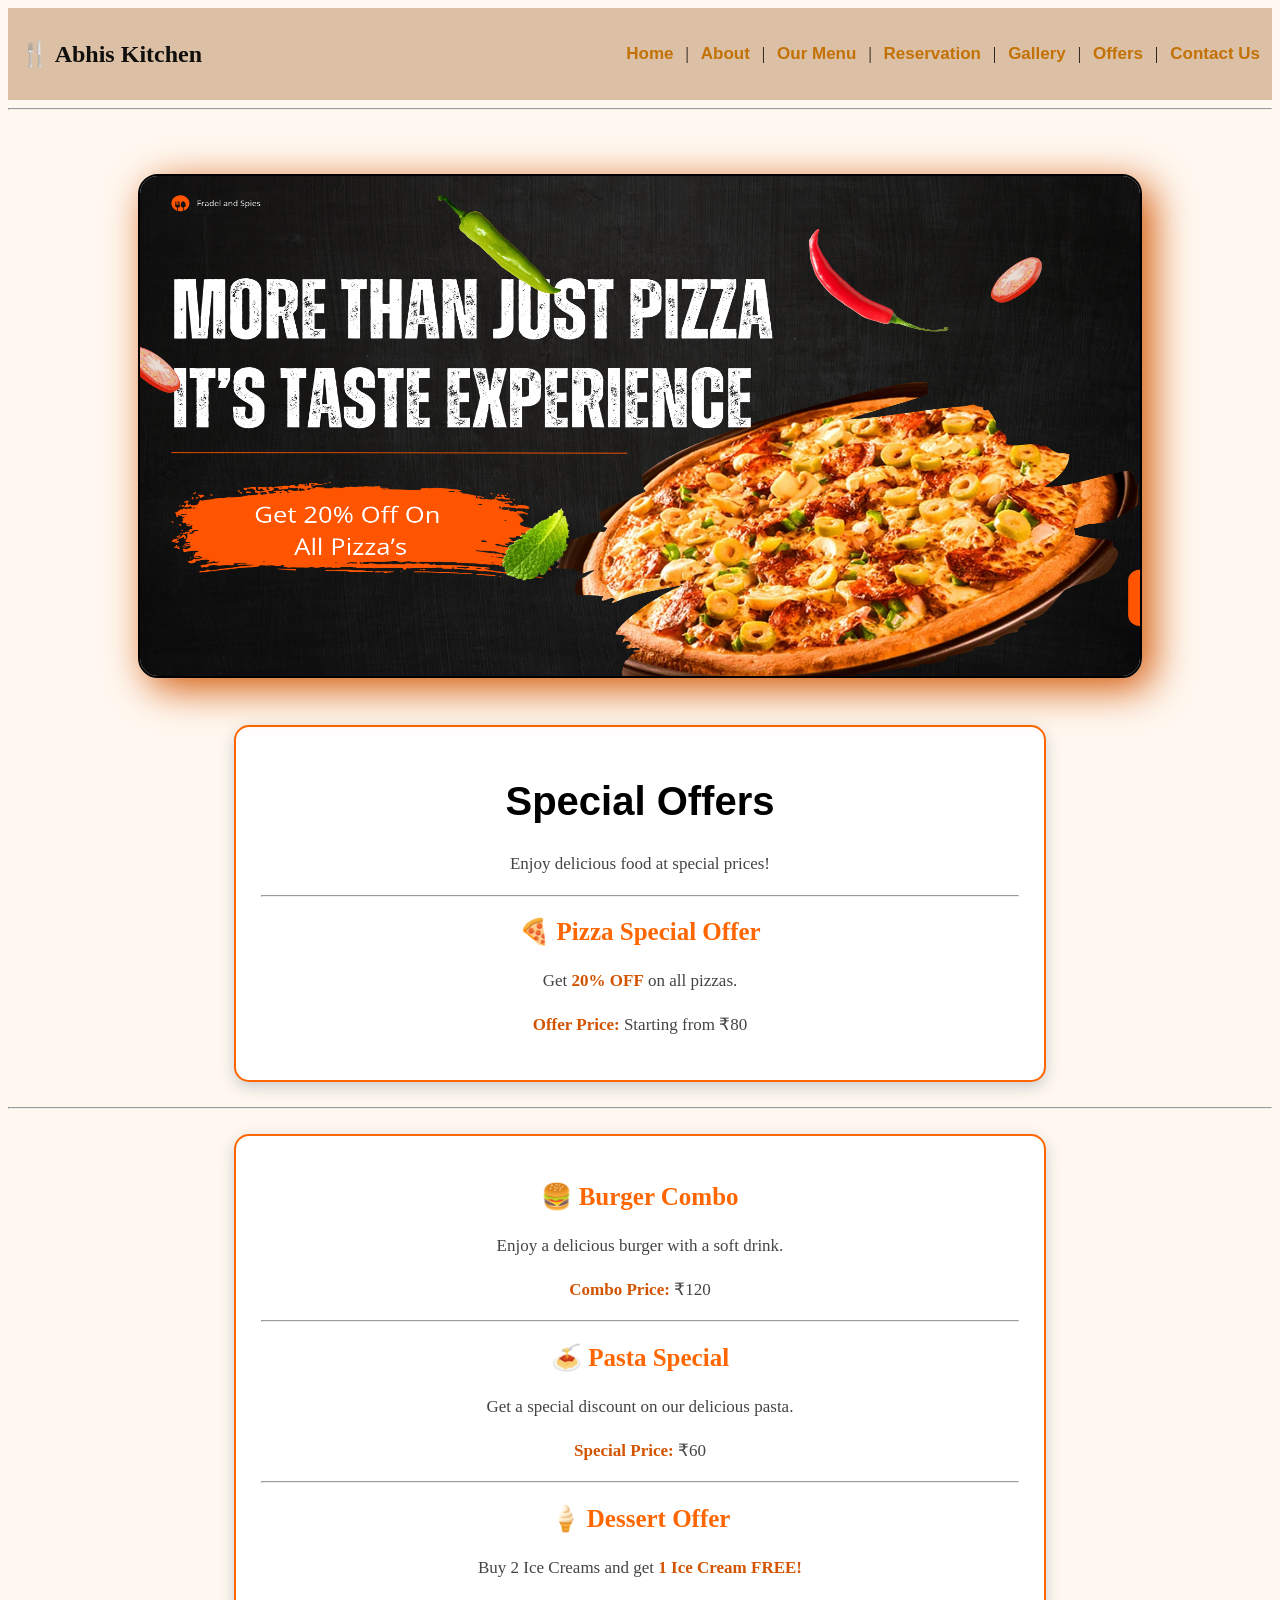
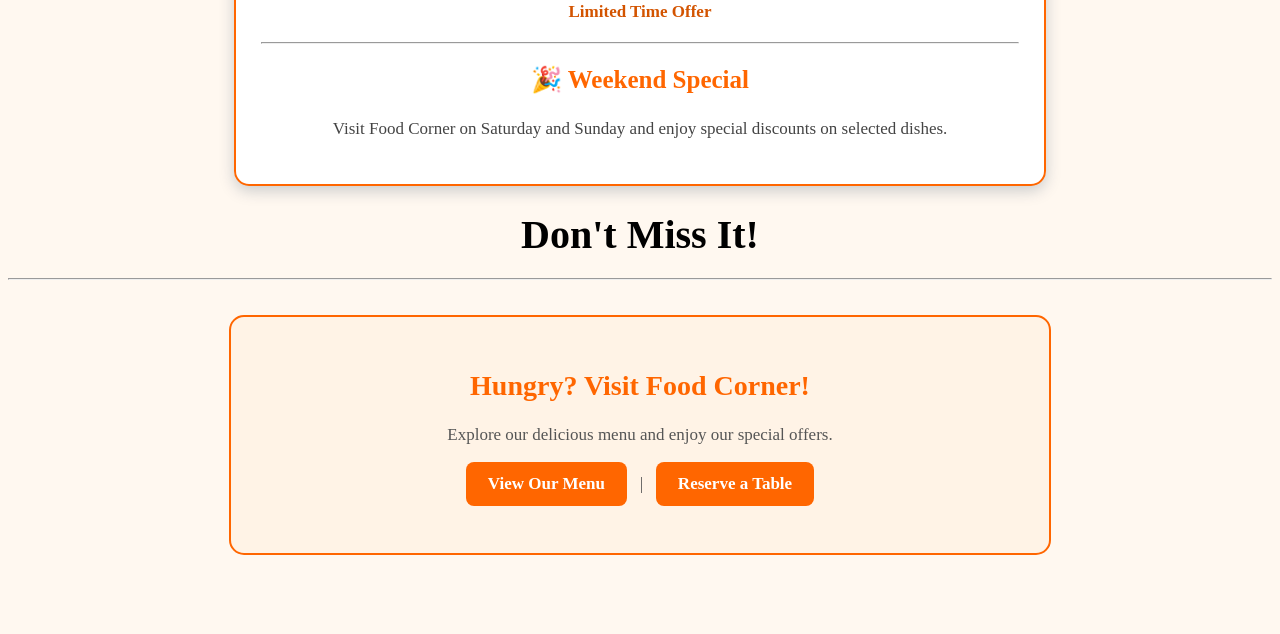
<file: Offers.html>
<!DOCTYPE html>
<html lang="en">

<head>
    <meta charset="UTF-8">
    <meta name="viewport" content="width=device-width, initial-scale=1.0">
    <title>Offers - Abhis Kitchen</title>
    <link rel="stylesheet" href="style.css">

</head>

<body>
   <center>
        <table width="100%" cellpadding="10" class="div1">
            <tr>
                <td>
                    <h2 style="color: #100f0e; ">🍴 Abhis Kitchen</h2>
                </td>
                <td align="right">

                    <a href="index.html">Home</a>
                    &nbsp; | &nbsp;

                    <a href="About.html">About</a>
                    &nbsp; | &nbsp;

                    <a href="Menu.html">Our Menu</a>
                    &nbsp; | &nbsp;

                    <a href="Reservation.html">Reservation</a>
                    &nbsp; | &nbsp;

                    <a href="Gallery.html">Gallery</a>
                    &nbsp; | &nbsp;

                    <a href="Offers.html">Offers</a>
                    &nbsp; | &nbsp;

                    <a href="Contact.html">Contact Us</a>
                </td>
            </tr>
        </table>
    </center>
    <hr>
    <center>
        <br>
        <br>
        <img src="Offer.png" alt="Special Offers" class="offer-banner">
        <br>
        <br>
        <div class="offer-card">
            <h1>Special Offers</h1>
            <p>
                Enjoy delicious food at special prices!
            </p>
            <hr>
            <h2>🍕 Pizza Special Offer</h2>
            <p>
                Get <b>20% OFF</b> on all pizzas.
            </p>
            <p>
                <b>Offer Price:</b> Starting from ₹80
            </p>
        </div>

        <hr>

        <div class="offer-card">
            <h2>🍔 Burger Combo</h2>
                <p>
                    Enjoy a delicious burger with a soft drink.
                </p>
                <p>
                    <b>Combo Price:</b> ₹120
                </p>
            <hr>
                <h2>🍝 Pasta Special</h2>
                <p>
                    Get a special discount on our delicious pasta.
                </p>
                <p>
                    <b>Special Price:</b> ₹60
                </p>

            <hr>
                <h2>🍦 Dessert Offer</h2>
                <p>
                    Buy 2 Ice Creams and get <b>1 Ice Cream FREE!</b>
                </p>
                <p>
                    <b>Limited Time Offer</b>
                </p>
        
            <hr>
                <h2>🎉 Weekend Special</h2>
                <p>
                    Visit Food Corner on Saturday and Sunday
                    and enjoy special discounts on selected dishes.
                </p>
        </div>

            <h3 class="dont-miss">Don't Miss It!</h3>
        
        <hr>
       <div class="offer-cta">
            <h2>Hungry? Visit Food Corner!</h2>
            <p>
               Explore our delicious menu and enjoy our special offers.
            </p>
            <p>
                <a href="Menu.html">View Our Menu</a>
                 &nbsp;&nbsp;|&nbsp;&nbsp;
                 <a href="Reservation.html">Reserve a Table</a>
            </p>
        </div>
    </center>

    
    <br>
    <br>
</body>

</html>
</file>
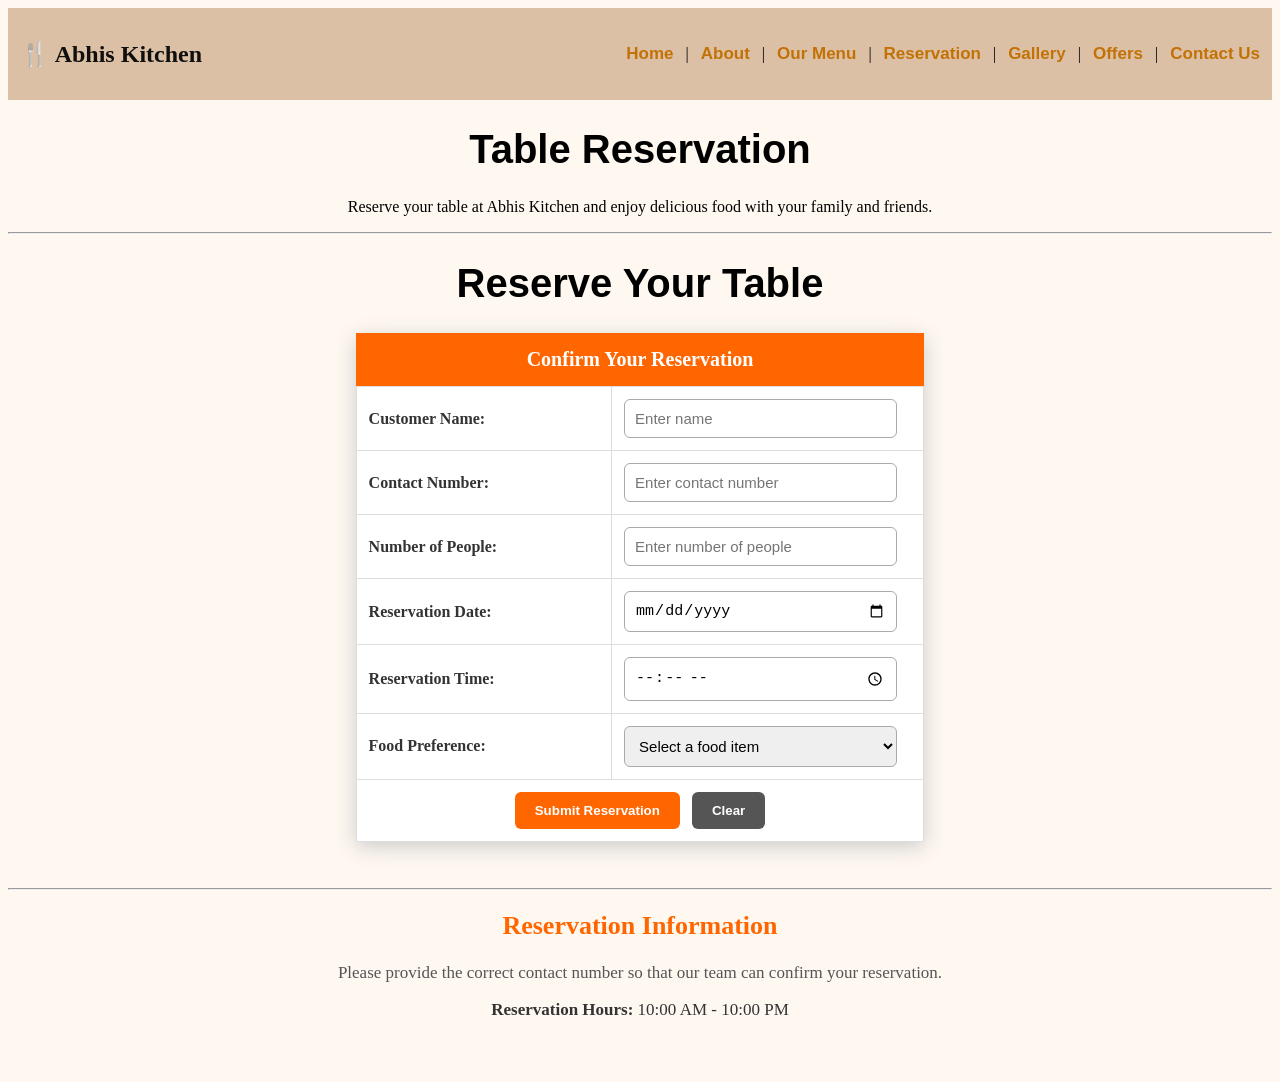
<file: Reservation.html>
<!DOCTYPE html>
<html lang="en">

<head>
    <meta charset="UTF-8">
    <meta name="viewport" content="width=device-width, initial-scale=1.0">
    <title>Table Reservation - Abhis Kitchen</title>
    <link rel="stylesheet" href="style.css">

</head>

<body>
    <center>
        <table width="100%" cellpadding="10" class="div1">
            <tr>
                <td>
                    <h2 style="color: #100f0e; ">🍴 Abhis Kitchen</h2>
                </td>
                <td align="right">

                    <a href="index.html">Home</a>
                    &nbsp; | &nbsp;

                    <a href="About.html">About</a>
                    &nbsp; | &nbsp;

                    <a href="Menu.html">Our Menu</a>
                    &nbsp; | &nbsp;

                    <a href="Reservation.html">Reservation</a>
                    &nbsp; | &nbsp;

                    <a href="Gallery.html">Gallery</a>
                    &nbsp; | &nbsp;

                    <a href="Offers.html">Offers</a>
                    &nbsp; | &nbsp;

                    <a href="Contact.html">Contact Us</a>
                </td>
            </tr>
        </table>
    </center>

    <center>
        <h1>Table Reservation</h1>

        <p>
            Reserve your table at Abhis Kitchen and enjoy
            delicious food with your family and friends.
        </p>

        <hr>

        <h1>Reserve Your Table</h1>

        <table class="reservation-table">
        <thead>
            <tr>
                <th colspan="2">Confirm Your Reservation</th>
            </tr>
        </thead>
        <tbody>
            <form>
                <tr>
                    <td>Customer Name:</td>
                    <td><input type="text" name="customerName" placeholder="Enter name" required></td>
                </tr>
                <tr>
                    <td>Contact Number:</td>
                    <td><input type="number" name="contactNumber" placeholder="Enter contact number" required></td>
                </tr>
                <tr>
                    <td>Number of People:</td>
                    <td><input type="number" name="numPeople" min="1" placeholder="Enter number of people" required></td>
                </tr>
                <tr>
                    <td>Reservation Date:</td>
                    <td><input type="date" name="reservationDate" placeholder="Select date" required></td>
                </tr>
                <tr>
                    <td>Reservation Time:</td>
                    <td><input type="time" name="reservationTime" placeholder="Select time" required></td>
                </tr>
                <tr>
                    <td>Food Preference:</td>
                    <td>
                        <select name="foodPreference" placeholder="Select a food item" required>
                            <option value="">Select a food item</option>
                            <option value="Pizza">Pizza</option>
                            <option value="Burger">Burger</option>
                            <option value="Pasta">Pasta</option>
                            <option value="Ice Cream">Ice Cream</option>
                        </select>
                    </td>
                </tr>
                <tr>
                    <td colspan="2" style="text-align: center;">
                        <input type="submit" value="Submit Reservation">
                        <input type="reset" value="Clear">
                    </td>
                </tr>
            </form>
        </tbody>
    </table>
    <br>

        <hr>
        <h2 class="reservation-info-title">Reservation Information</h2>
        <p>
            Please provide the correct contact number so that
            our team can confirm your reservation.
        </p>
        <p>
            <b>Reservation Hours:</b> 10:00 AM - 10:00 PM
        </p>
    </center>
    <br>
    <br>

</body>

</html>
</file>
<file: style.css>
body{
    background-color: #fff8f0;
}

h1{
    font-size: 40px;
    font-family: 'Gill Sans', 'Gill Sans MT', Calibri, 'Trebuchet MS', sans-serif;
}

.wel{
    font-size: 65px;
    font-weight: bold;
}

.div1{
    background-color: #dbc0a5;
}

td a {
    color: rgb(195, 113, 5);
    text-decoration: none;
    font-size: 17px;
    font-family: Arial, sans-serif;
    font-weight: bold;
}

a:hover {
    color: rgb(15, 13, 8);
}

.banner {
    width: 90%;
    max-width: 1100px;
    height: 500px;
    border-radius: 25px;
    border: 2px solid black;
    box-shadow: 10px 10px 40px #a04d16;
}

.menu-btn {
    background-color: #d35400;
    color: white;
    padding: 12px 20px;
    text-decoration: none;
    border-radius: 10px;
}

.reserve-btn {
    background-color: #d35400;
    color: white;
    padding: 12px 20px;
    text-decoration: none;
    border-radius: 8px;
}

.offer-btn{
    background-color: #d35400;
    color: white;
    padding: 12px 20px;
    text-decoration: none;
    border-radius: 8px;
}

/* Our Popular Food */

.food-table {
    width: 80%;
    margin: auto;
    border-collapse: collapse;
    background-color: white;
}

.food-table th {
    background-color: #d35400;
    color: white;
    padding: 15px;
    font-size: 20px;
}

.food-table td {
    padding: 20px;
    text-align: center;
    border: 1px solid #ddd;
}

.food-table tr:hover {
    background-color: #e1d9d3;
}

.food-table img {
    width: 130px;
    height: 110px;
    object-fit: cover;
    border-radius: 20px;
}

/* About Food Corner */
.about-table {
    width: 90%;
    margin: 30px auto;
    border-collapse: collapse;
    background-color: rgb(235, 206, 206);
    border-radius: 15px;
}

.about-content {
    width: 55%;
    padding: 30px;
    text-align: left;
}

.about-content h2 {
    color: #d35400;
}

.about-content p {
    font-size: 16px;
    line-height: 1.7;
}

.promise-content {
    width: 45%;
    padding: 30px;
    text-align: center;
    background-color: #fff0e6;
    border-radius: 15px;
}

.promise-content h2 {
    color: #d35400;
}

.promise-content p {
    font-size: 17px;
    margin: 15px;
}

/* A place for everyone */

.place-table {
    width: 80%;
    margin: 30px auto;
    border-collapse: separate;
    border-spacing: 20px;
}

.place-card {
    padding: 25px;
    background-color: white;
    border: 1px solid #ddd;
    border-radius: 15px;
    text-align: center;
    transition: 0.3s;
}

.place-card h2 {
    font-size: 40px;
    margin: 5px 0 15px;
}

.place-card b {
    color: #d35400;
    font-size: 20px;
}

.place-card p {
    font-size: 15px;
    line-height: 1.6;
}

.place-card:hover {
    transform: translateY(-8px);
    box-shadow: 0 8px 20px #ccc;
}

.con-btn {
    background-color: #d35400;
    color: white;
    padding: 12px 20px;
    text-decoration: none;
    border-radius: 8px;
}

/* Food corner last content */
.footer {
    background-color: #222;
    color: white;
    padding: 30px;
    margin-top: 20px;
}

.footer h2 {
    color: #ff9800;
    font-size: 28px;
}

.footer p {
    font-size: 16px;
    margin: 12px;
}

.footer b {
    color: #ff9800;
}

/* This is About page code */

/* OUR story*/

.story-table {
    width: 85%;
    margin: 30px auto;
    border-collapse: collapse;
}

.story-content {
    width: 50%;
    padding: 25px;
    text-align: left;
}

.story-content h2 {
    color: #ff6600;
}

.story-content p {
    font-size: 16px;
    line-height: 1.7;
}

.belief-content {
    width: 50%;
    padding: 25px;
    text-align: center;
    background-color: #fff0e0;
    border-radius: 15px;
}

.belief-content h2 {
    color: #ff6600;
}

.belief-content p {
    font-size: 16px;
    line-height: 1.7;
}

/* Our mission & Vision */

.mission-table {
    width: 85%;
    margin: 30px auto;
    border-collapse: collapse;
}

.mission,
.vision {
    width: 50%;
    padding: 30px;
    text-align: center;
    border: 1px solid #ddd;
    background-color: white;
    border-radius: 20px;
}

.mission h2,
.vision h2 {
    color: #ff6600;
    font-size: 24px;
}

.mission p,
.vision p {
    font-size: 16px;
    line-height: 1.7;
}

.mission:hover,
.vision:hover {
    background-color: #fff0e0;
}

/* Why choose food corner */

.why-table {
    width: 90%;
    margin: 30px auto;
    border-collapse: separate;
    border-spacing: 15px;
}

.why-card {
    width: 25%;
    padding: 25px;
    background-color: white;
    border: 1px solid #ddd;
    border-radius: 15px;
    text-align: center;
}

.why-card h3 {
    color: #ff6600;
    font-size: 20px;
}

.why-card p {
    font-size: 15px;
    line-height: 1.6;
}

.why-card:hover {
    background-color: #fff0e0;
    transform: translateY(-7px);
    box-shadow: 0 5px 15px #ccc;
}

/* Our Food */

.our-food-table {
    width: 70%;
    margin: 30px auto;
    border-collapse: collapse;
    background-color: white;
}

.our-food-table th {
    background-color: #ff6600;
    color: white;
    padding: 15px;
    font-size: 17px;
}

.our-food-table td {
    padding: 15px;
    text-align: center;
    border: 1px solid #ddd;
    font-size: 16px;
}

.our-food-table tr:hover {
    background-color: #fff0e0;
}

/* Our Promise Section */

.promise-table {
    width: 80%;
    margin: 20px auto;
    border-collapse: separate;
    border-spacing: 20px;
}

.promise-table td {
    background-color: white;
    padding: 25px;
    text-align: center;
    border: 2px solid #ff6600;
    border-radius: 15px;
    box-shadow: 0 5px 15px #ccc;
}

.promise-table h2 {
    color: #ff6600;
    margin-bottom: 10px;
}

.promise-table p {
    font-size: 16px;
    color: #555;
    line-height: 1.6;
}

/* This is Menu page code */

/* Food Menu */

.food-menu {
    width: 80%;
    border-collapse: collapse;
    margin: 20px auto;
    background-color: white;
    box-shadow: 0 5px 15px #ccc;
}

.food-menu th {
    background-color: #ff6600;
    color: white;
    padding: 15px;
    font-size: 17px;
}

.food-menu td {
    padding: 12px;
    text-align: center;
    font-size: 16px;
    border: 1px solid #ddd;
}

.food-menu tr:hover {
    background-color: #fff0e6;
}

.food-menu img {
    width: 120px;
    height: 100px;
    object-fit: cover;
    border-radius: 10px;
    border: 2px solid #ff6600;
}

/* Drinks Menu */

.drinks-menu {
    width: 60%;
    border-collapse: collapse;
    margin: 20px auto;
    background-color: white;
    box-shadow: 0 5px 15px #ccc;
}

.drinks-menu th {
    background-color: #ff6600;
    color: white;
    padding: 15px;
    font-size: 17px;
}

.drinks-menu td {
    padding: 12px;
    text-align: center;
    font-size: 16px;
    border: 1px solid #ddd;
}

.drinks-menu tr:hover {
    background-color: #fff0e6;
}

/* Enjoy Our Food Section */

.enjoy-food {
    width: 70%;
    margin: 30px auto;
    padding: 30px;
    text-align: center;
    background-color: #fff3e6;
    border: 2px solid #ff6600;
    border-radius: 15px;
    box-shadow: 0 5px 15px #ccc;
}

.enjoy-food h2 {
    color: #ff6600;
    font-size: 28px;
    margin-bottom: 15px;
}

.enjoy-food p {
    font-size: 17px;
    color: #444;
    line-height: 1.6;
}

.enjoy-food a {
    display: inline-block;
    background-color: #ff6600;
    color: white;
    padding: 12px 25px;
    border-radius: 8px;
    text-decoration: none;
    font-weight: bold;
    margin-top: 10px;
}

.enjoy-food a:hover {
    background-color: #222;
}

/* This is A reservation Page Code */

/* Reservation Form Table*/

.reservation-table {
    width: 45%;
    margin: 20px auto;
    border-collapse: collapse;
    background-color: white;
    box-shadow: 0 5px 20px #ccc;
}

.reservation-table th {
    background-color: #ff6600;
    color: white;
    padding: 15px;
    font-size: 20px;
}

.reservation-table td {
    padding: 12px;
    border: 1px solid #ddd;
    font-size: 16px;
}

.reservation-table td:first-child {
    font-weight: bold;
    color: #333;
    width: 45%;
}

/* Form Inputs */
.reservation-table input[type="text"],
.reservation-table input[type="number"],
.reservation-table input[type="date"],
.reservation-table input[type="time"],
.reservation-table select {
    width: 95%;
    padding: 10px;
    border: 1px solid #aaa;
    border-radius: 6px;
    font-size: 15px;
    box-sizing: border-box;
}

.reservation-table input:focus,
.reservation-table select:focus {
    outline: none;
    border: 2px solid #ff6600;
}

/* Reservation Buttons */
.reservation-table input[type="submit"] {
    background-color: #ff6600;
    color: white;
    border: none;
    padding: 11px 20px;
    border-radius: 6px;
    font-weight: bold;
    cursor: pointer;
}

.reservation-table input[type="reset"] {
    background-color: #555;
    color: white;
    border: none;
    padding: 11px 20px;
    border-radius: 6px;
    font-weight: bold;
    cursor: pointer;
    margin-left: 8px;
}

.reservation-table input[type="submit"]:hover {
    background-color: #222;
}

.reservation-table input[type="reset"]:hover {
    background-color: #ff6600;
}

/* Reservation Information */
.reservation-info-title {
    color: #ff6600;
    font-size: 26px;
}

.reservation-info-title + p {
    font-size: 17px;
    color: #555;
}

.reservation-info-title + p + p {
    font-size: 17px;
    color: #333;
}

/* THis is Gallery Page code */

/* Gallery Table */

.gallery-table {
    width: 70%;
    margin: 20px auto;
    border-collapse: separate;
    border-spacing: 20px;
}

.gallery-table td {
    background-color: white;
    padding: 15px;
    text-align: center;
    border: 2px solid #ff6600;
    border-radius: 15px;
    box-shadow: 0 5px 15px #ccc;
}

.gallery-table td:hover {
    transform: scale(1.03);
    box-shadow: 0 8px 20px #999;
}

.gallery-table img {
    width: 250px;
    height: 180px;
    object-fit: cover;
    border-radius: 10px;
    border: 2px solid #ddd;
}

.gallery-table b {
    display: inline-block;
    margin-top: 10px;
    color: #333;
    font-size: 17px;
}

/* Enjoy Food Section */
.enjoy-title {
    color: black;
    font-size: 28px;
    margin-top: 25px;
}

.enjoy-title + p {
    width: 60%;
    margin: 10px auto;
    font-size: 17px;
    color: #555;
    line-height: 1.6;
}

/* Gallery Buttons */

.gallery-btn {
    display: inline-block;
    background-color: #ff6600;
    color: white;
    padding: 12px 22px;
    border-radius: 8px;
    text-decoration: none;
    font-weight: bold;
    margin: 10px;
}

.gallery-btn:hover {
    background-color: #dec4c4;
}

/* This is Offer page code */

/* Offer Banner */

.offer-banner {
    width: 85%;
    max-width: 1000px;
    height: 500px;
    border-radius: 20px;
    border: 2px solid black;
    box-shadow: 10px 10px 40px #d35400;
    margin-top: 20px;
}

/* Offer Cards */

.offer-card {
    width: 60%;
    margin: 25px auto;
    padding: 25px;
    background-color: white;
    border: 2px solid #ff6600;
    border-radius: 15px;
    box-shadow: 0 5px 15px #ccc;
}

.offer-card h2 {
    color: #ff6600;
    font-size: 25px;
}

.offer-card p {
    font-size: 17px;
    color: #444;
    line-height: 1.6;
}

.offer-card b {
    color: #d35400;
}

/* Don't Miss It */

.dont-miss {
    color: black;
    font-size: 40px;
    margin: 20px;
}

/* Offer CTA */

.offer-cta {
    width: 60%;
    margin: 35px auto;
    padding: 30px;
    background-color: #fff3e6;
    border: 2px solid #ff6600;
    border-radius: 15px;
}

.offer-cta h2 {
    color: #ff6600;
    font-size: 28px;
}

.offer-cta p {
    font-size: 17px;
    color: #555;
}

.offer-cta a {
    display: inline-block;
    background-color: #ff6600;
    color: white;
    padding: 12px 22px;
    border-radius: 8px;
    text-decoration: none;
    font-weight: bold;
}

.offer-cta a:hover {
    background-color: #222;
}

/* This is contact page Code */

/* Contact Heading */

.contact-title {
    color: black;
    font-size: 38px;
    margin-top: 30px;
}

.contact-intro {
    width: 65%;
    margin: 10px auto;
    font-size: 18px;
    color: #555;
    line-height: 1.6;
}

/* Contact Information */

.contact-section-title {
    color: black;
    font-size: 28px;
    margin-top: 30px;
}

.contact-info {
    width: 60%;
    margin: 20px auto;
    padding: 25px;
    background-color: white;
    border: 2px solid #ff6600;
    border-radius: 15px;
    box-shadow: 0 5px 15px #ccc;
}

.contact-info p {
    font-size: 17px;
    color: #444;
    line-height: 1.6;
}

/* Contact Form */

.contact-form {
    width: 45%;
    margin: 20px auto;
    padding: 30px;
    background-color: white;
    border: 2px solid #ff6600;
    border-radius: 15px;
    box-shadow: 0 5px 20px #ccc;
}

.contact-form label {
    font-weight: bold;
    color: #333;
    font-size: 16px;
}

.contact-form input[type="text"],
.contact-form input[type="email"],
.contact-form input[type="tel"],
.contact-form textarea {
    width: 90%;
    padding: 11px;
    margin-top: 7px;
    border: 1px solid #aaa;
    border-radius: 6px;
    font-size: 15px;
    box-sizing: border-box;
}

.contact-form textarea {
    resize: vertical;
}

.contact-form input:focus,
.contact-form textarea:focus {
    outline: none;
    border: 2px solid #ff6600;
}

/* Contact Form Buttons */
.contact-form input[type="submit"] {
    background-color: #ff6600;
    color: white;
    border: none;
    padding: 12px 22px;
    border-radius: 7px;
    font-weight: bold;
    cursor: pointer;
}

.contact-form input[type="reset"] {
    background-color: #555;
    color: white;
    border: none;
    padding: 12px 22px;
    border-radius: 7px;
    font-weight: bold;
    cursor: pointer;
    margin-left: 8px;
}

.contact-form input[type="submit"]:hover {
    background-color: #222;
}

.contact-form input[type="reset"]:hover {
    background-color: #ff6600;
}

/* Opening Hours */

.hours-table {
    width: 45%;
    margin: 20px auto;
    border-collapse: collapse;
    background-color: white;
    box-shadow: 0 5px 15px #ccc;
}

.hours-table th {
    background-color: #ff6600;
    color: white;
    padding: 14px;
    font-size: 17px;
}

.hours-table td {
    padding: 12px;
    border: 1px solid #ddd;
    text-align: center;
    font-size: 16px;
}

.hours-table tr:hover {
    background-color: #fff3e6;
}
</file>
